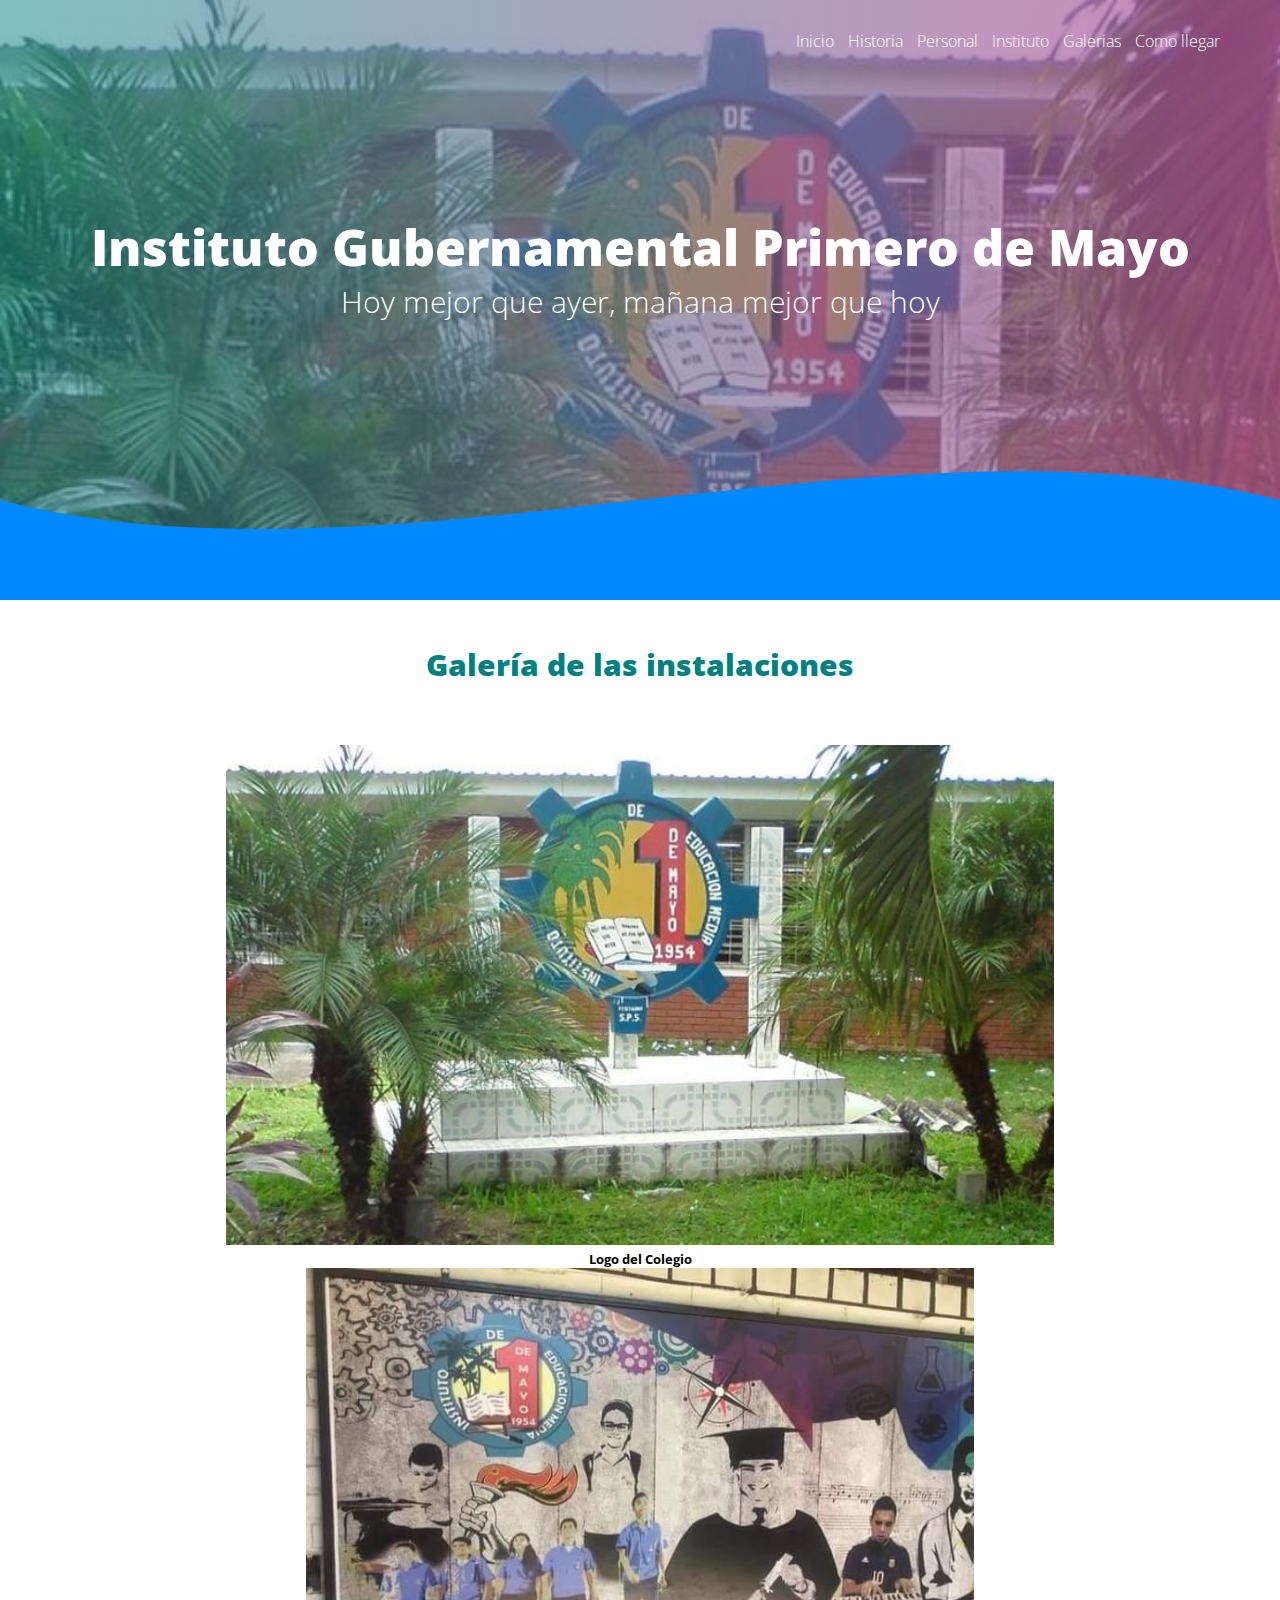
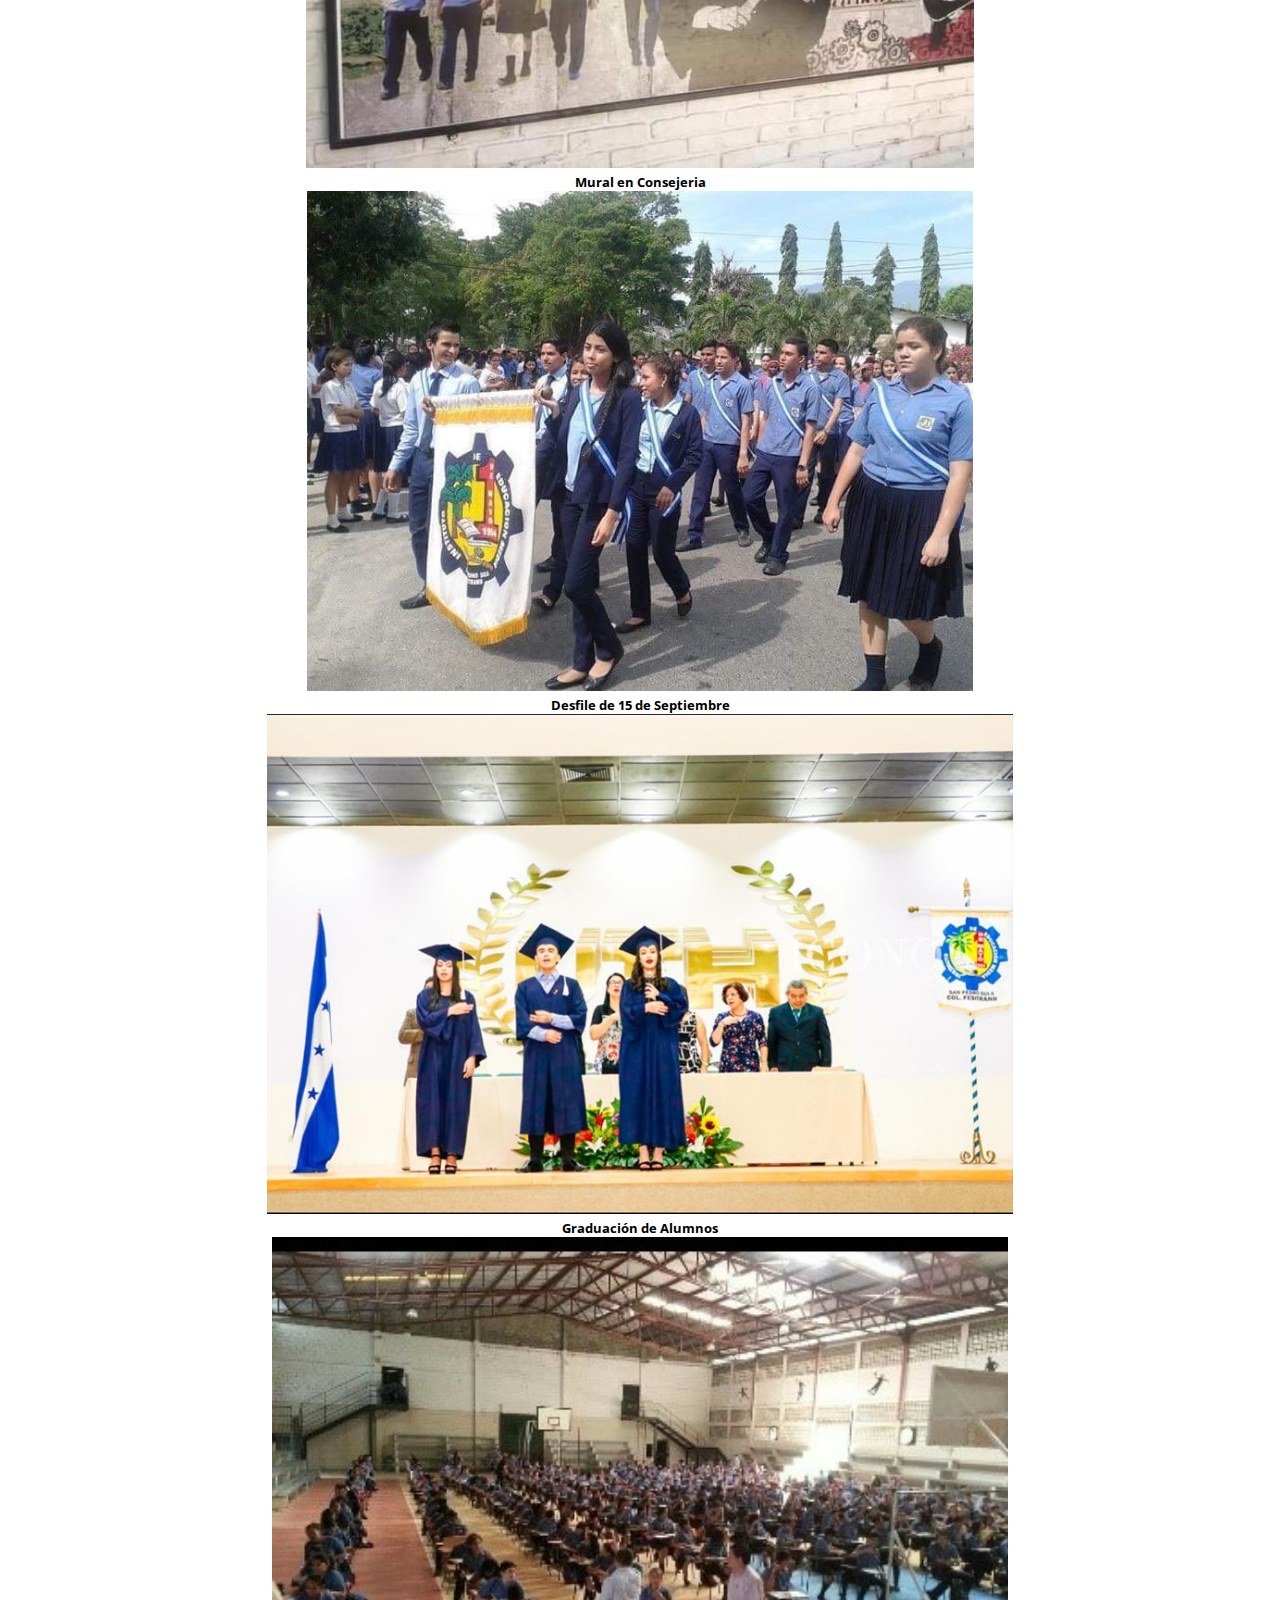
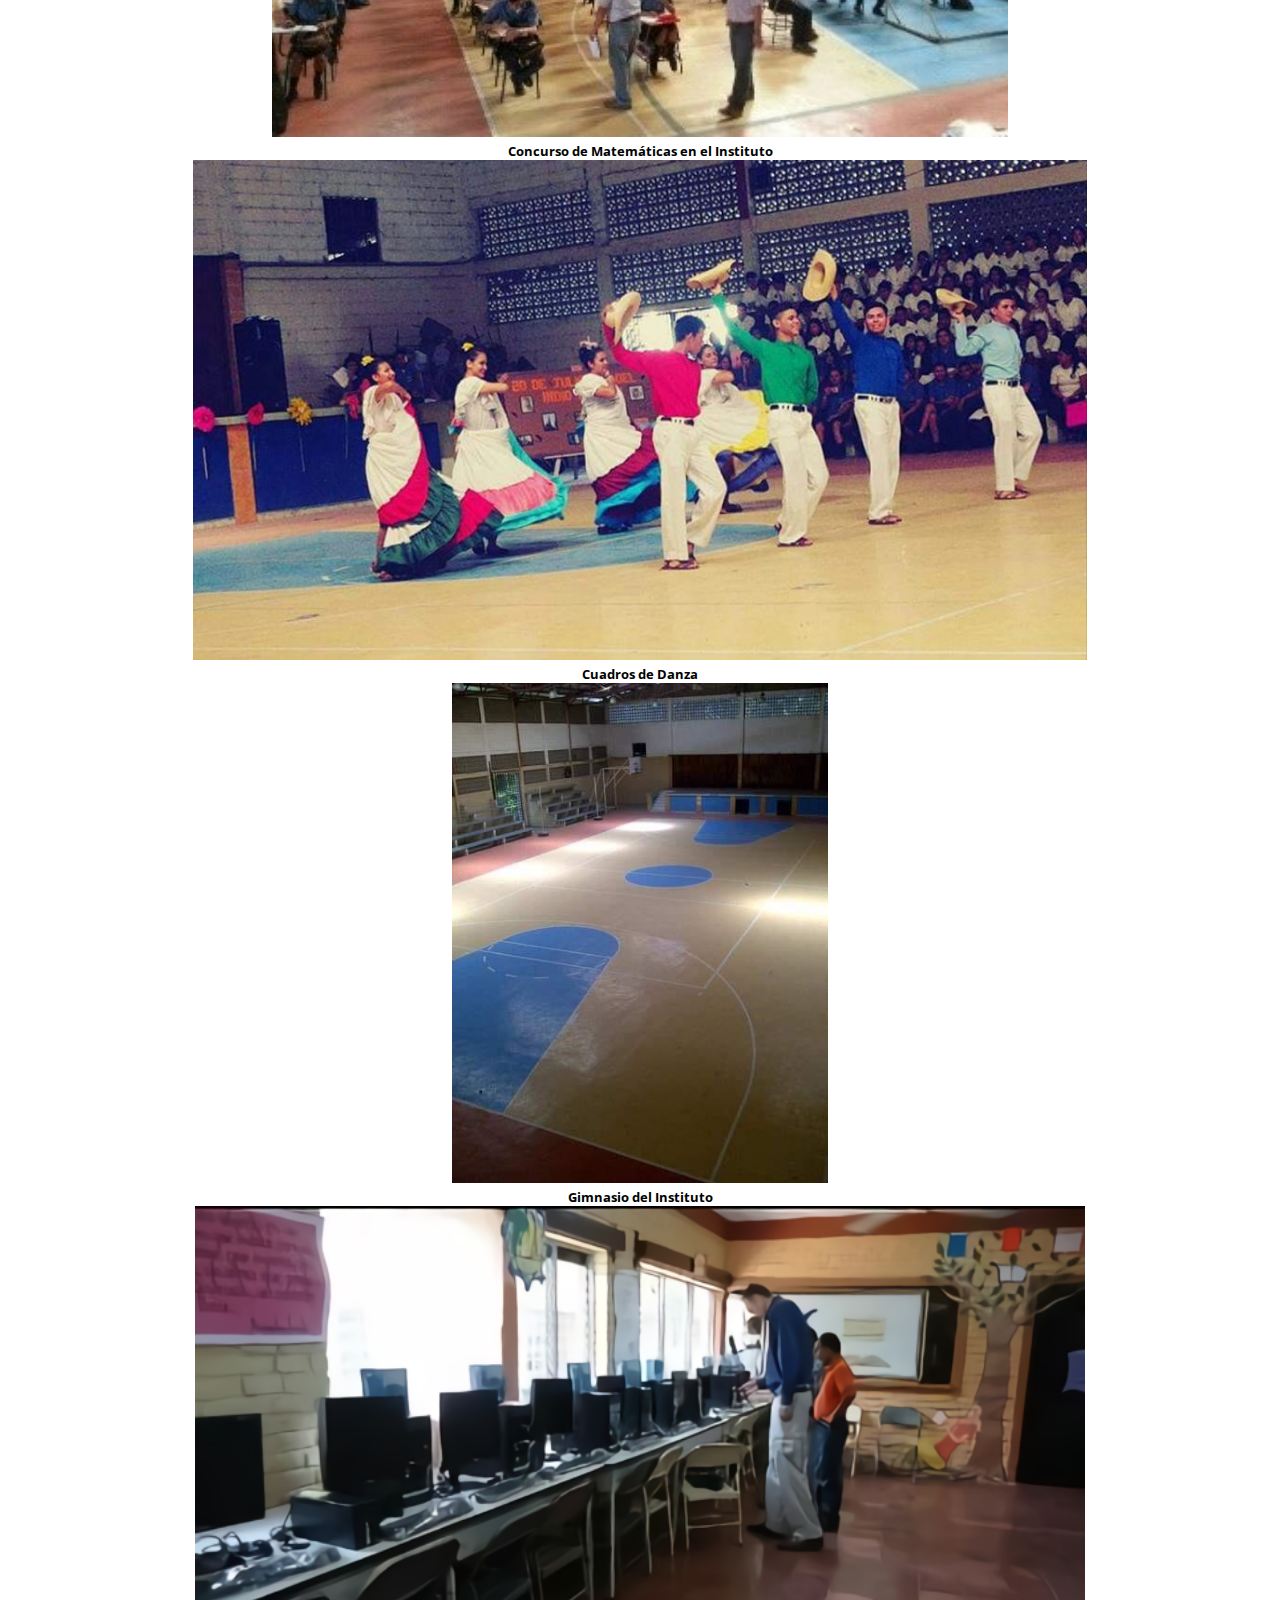
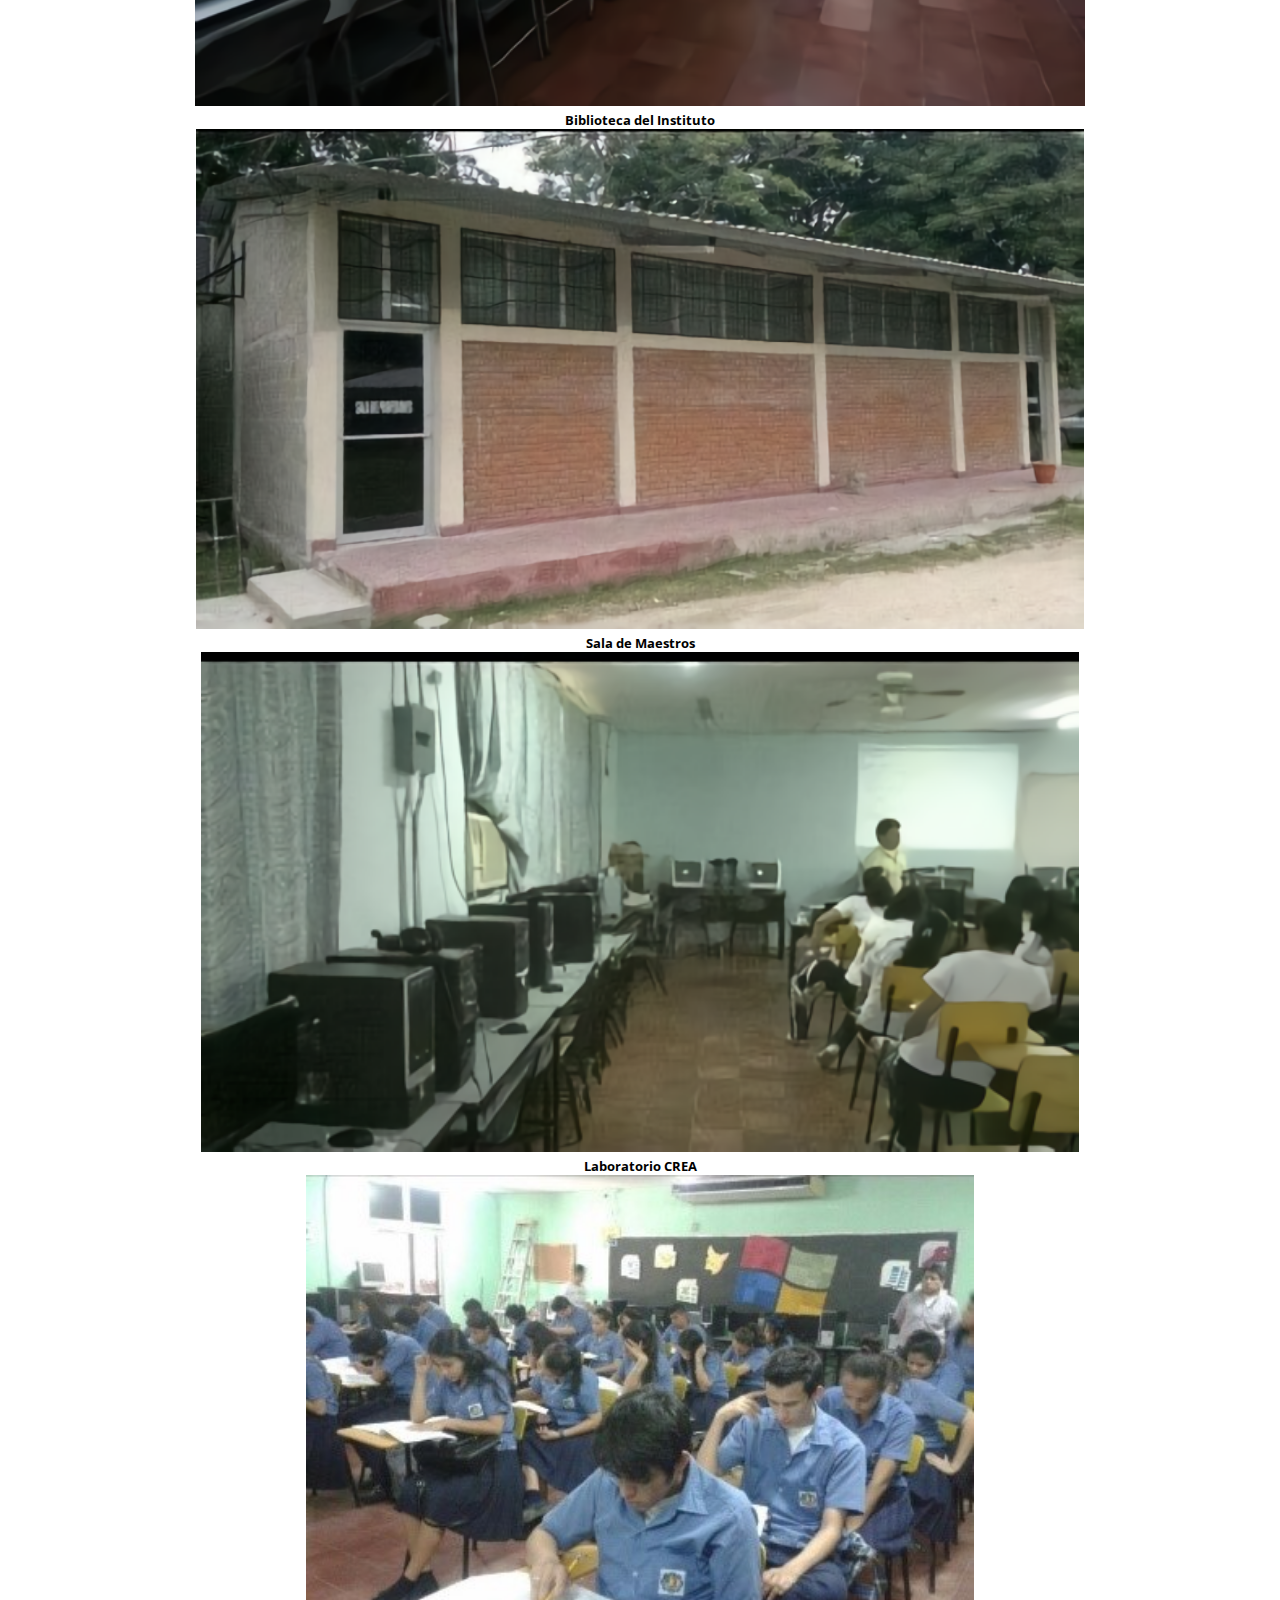
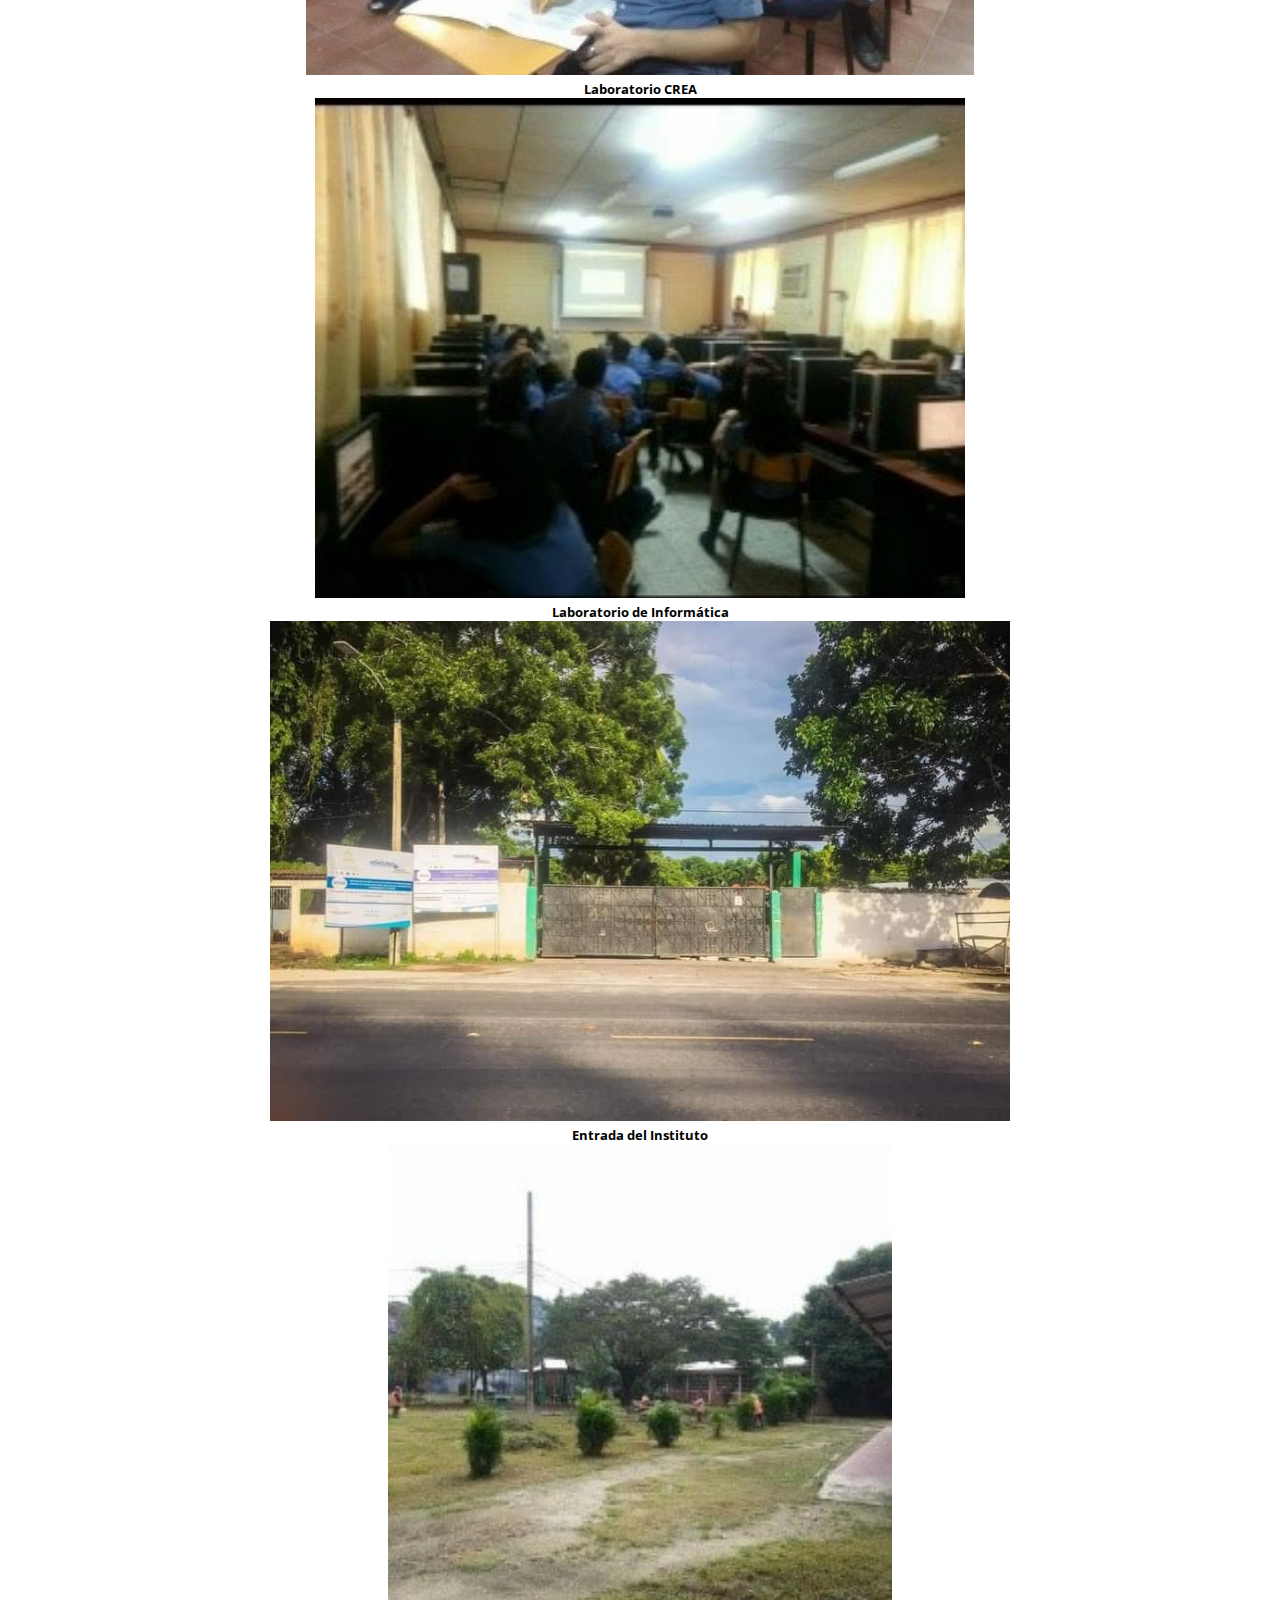
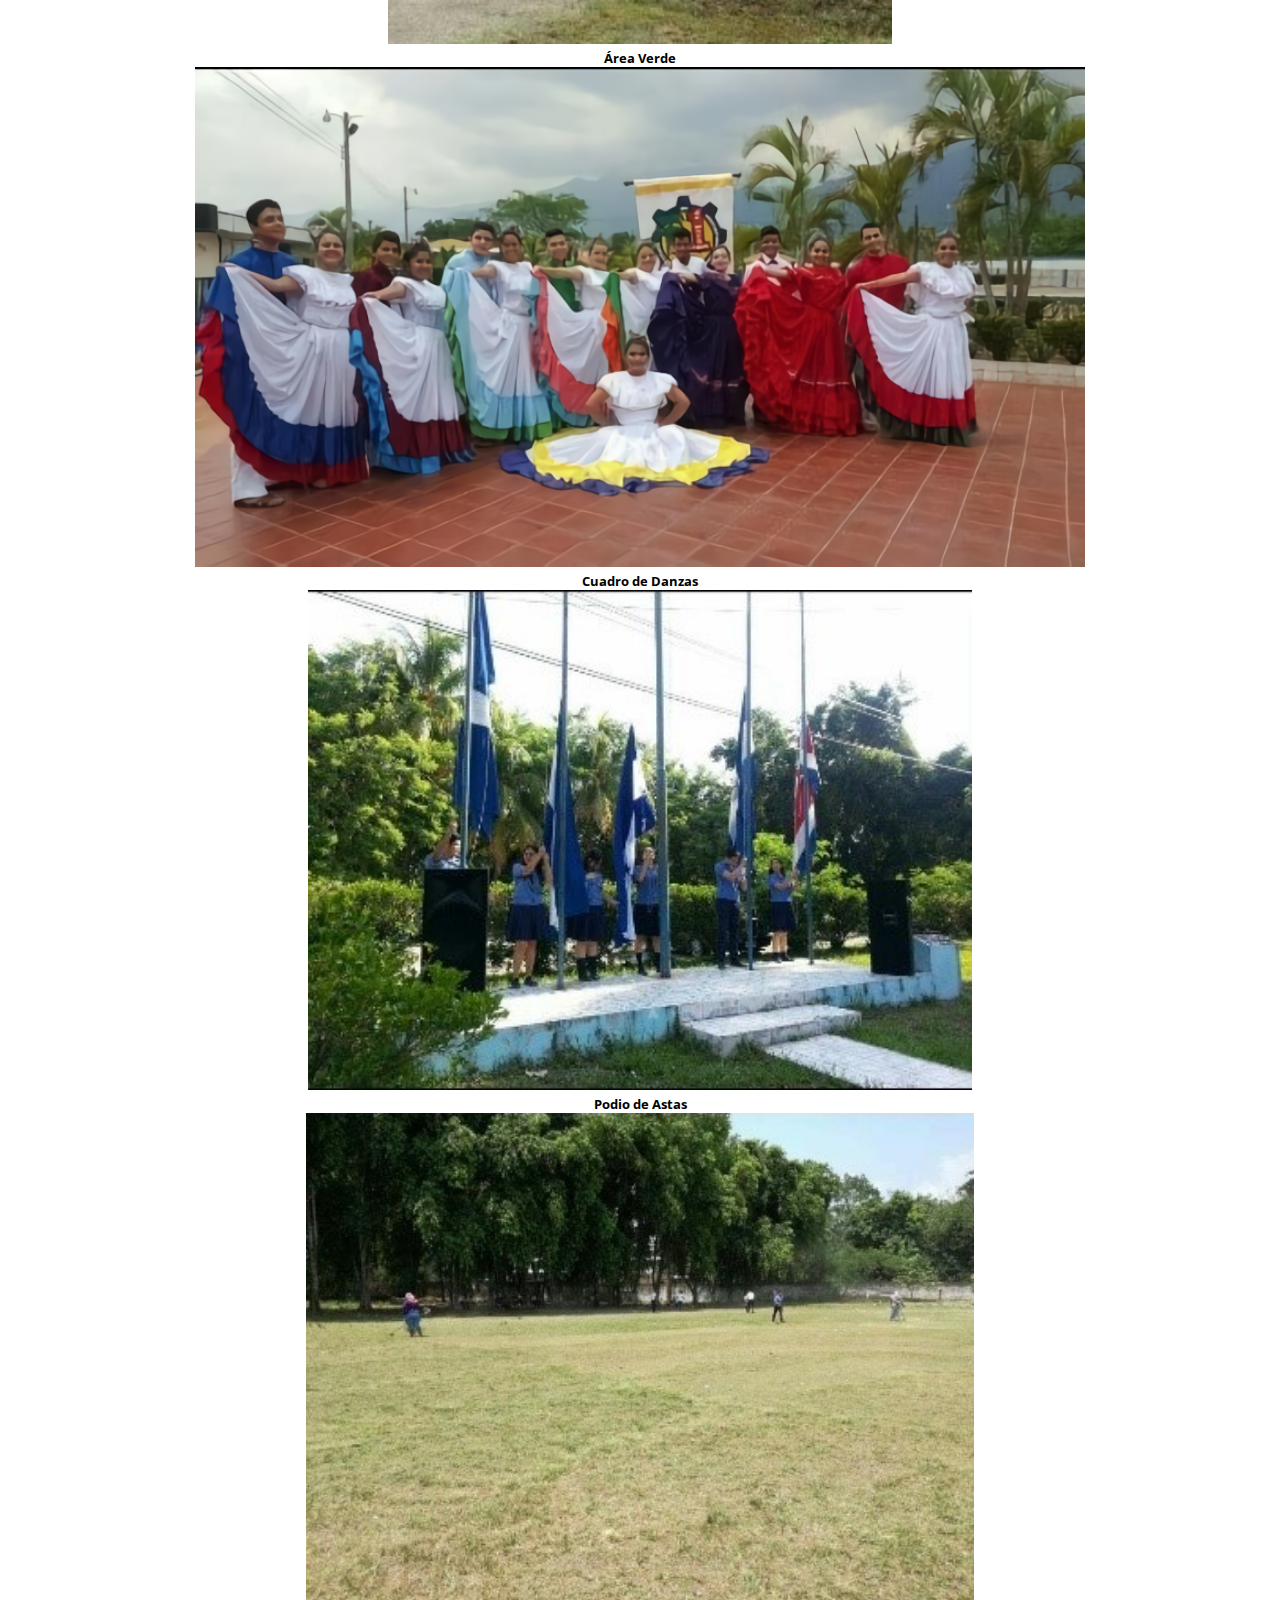
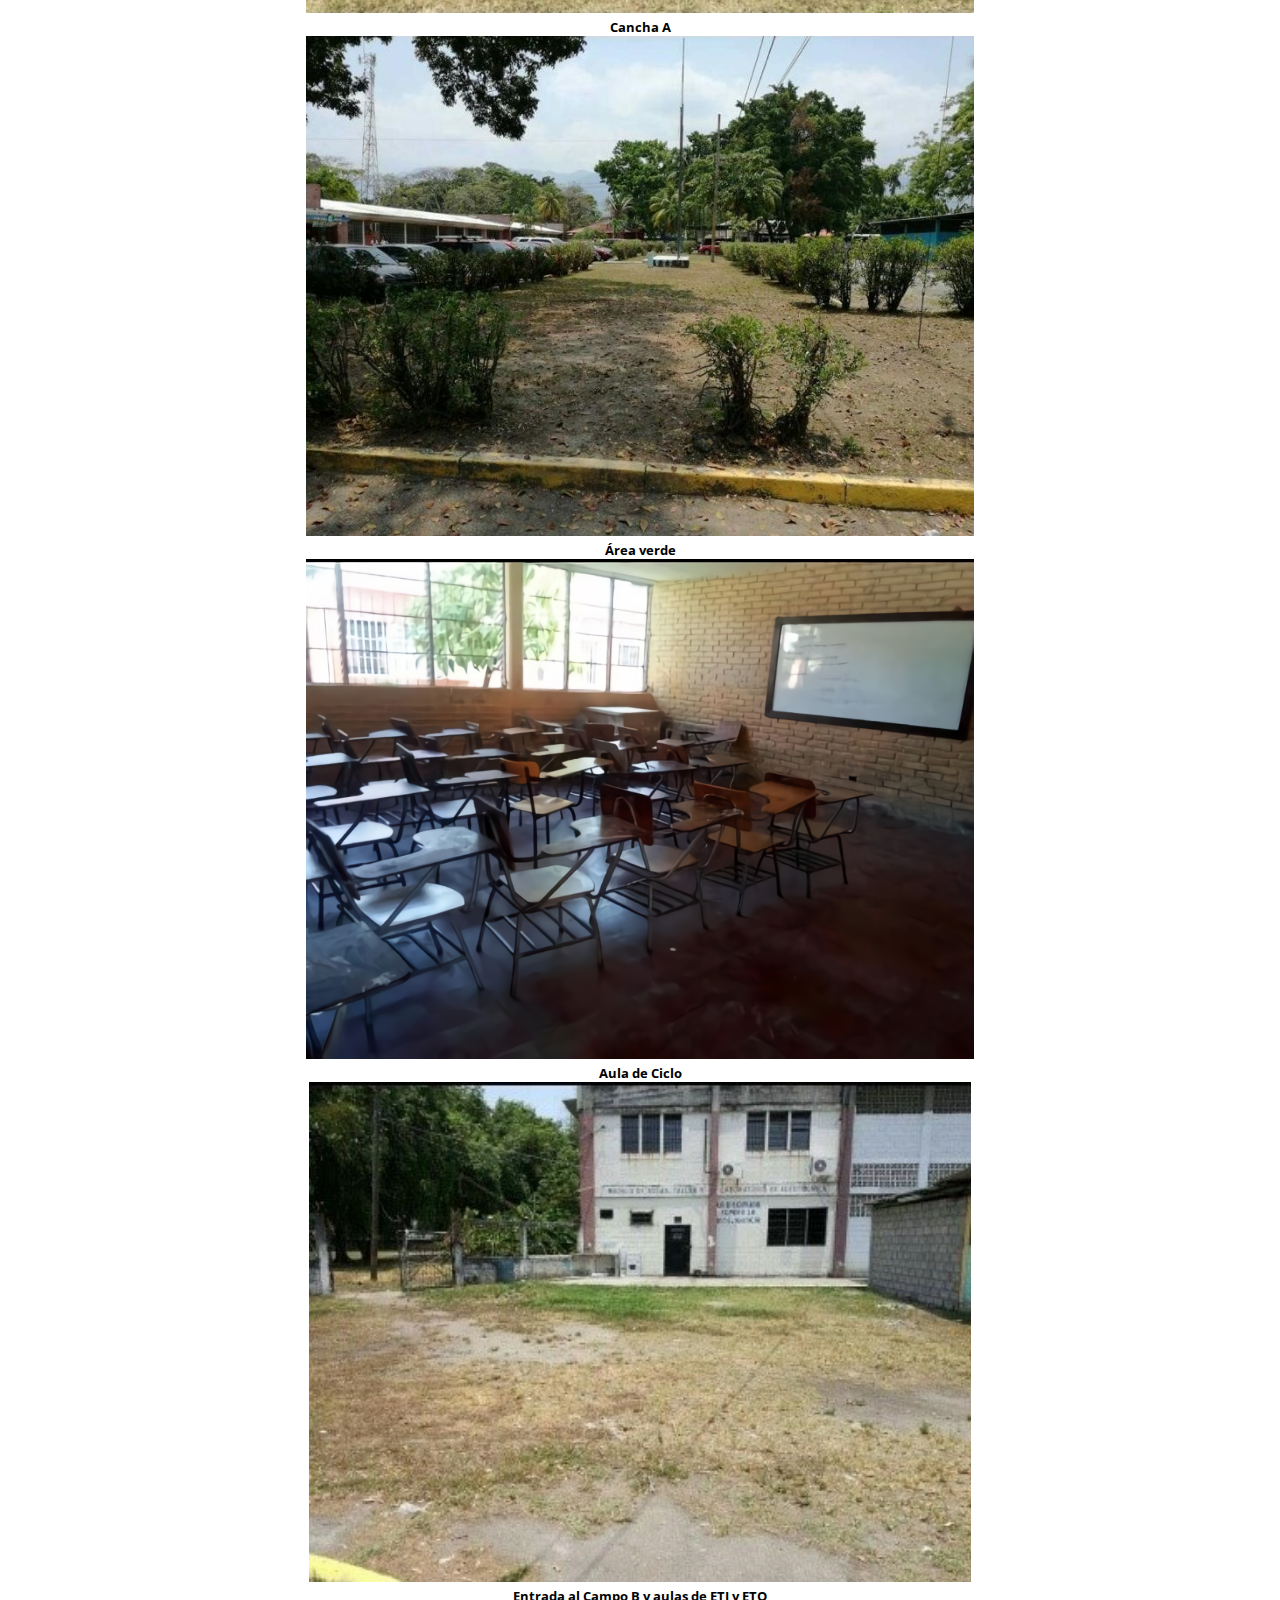
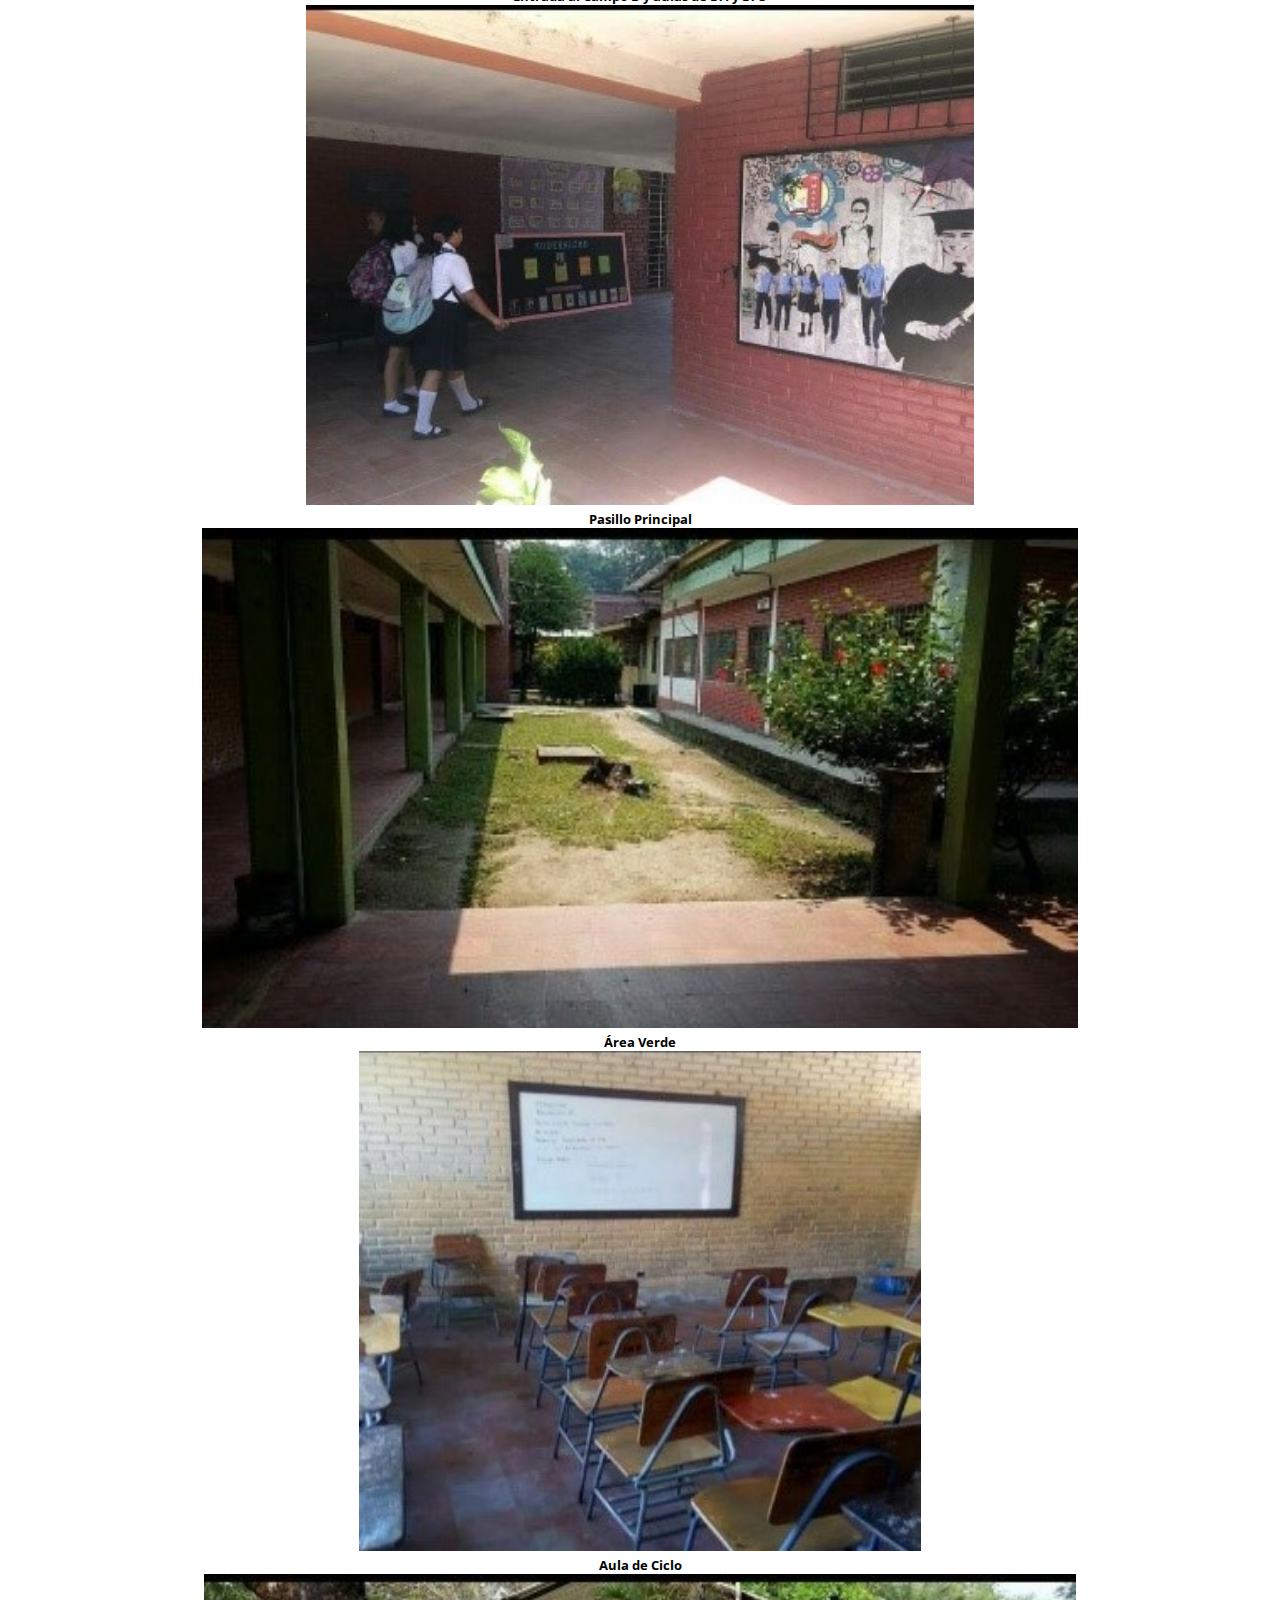
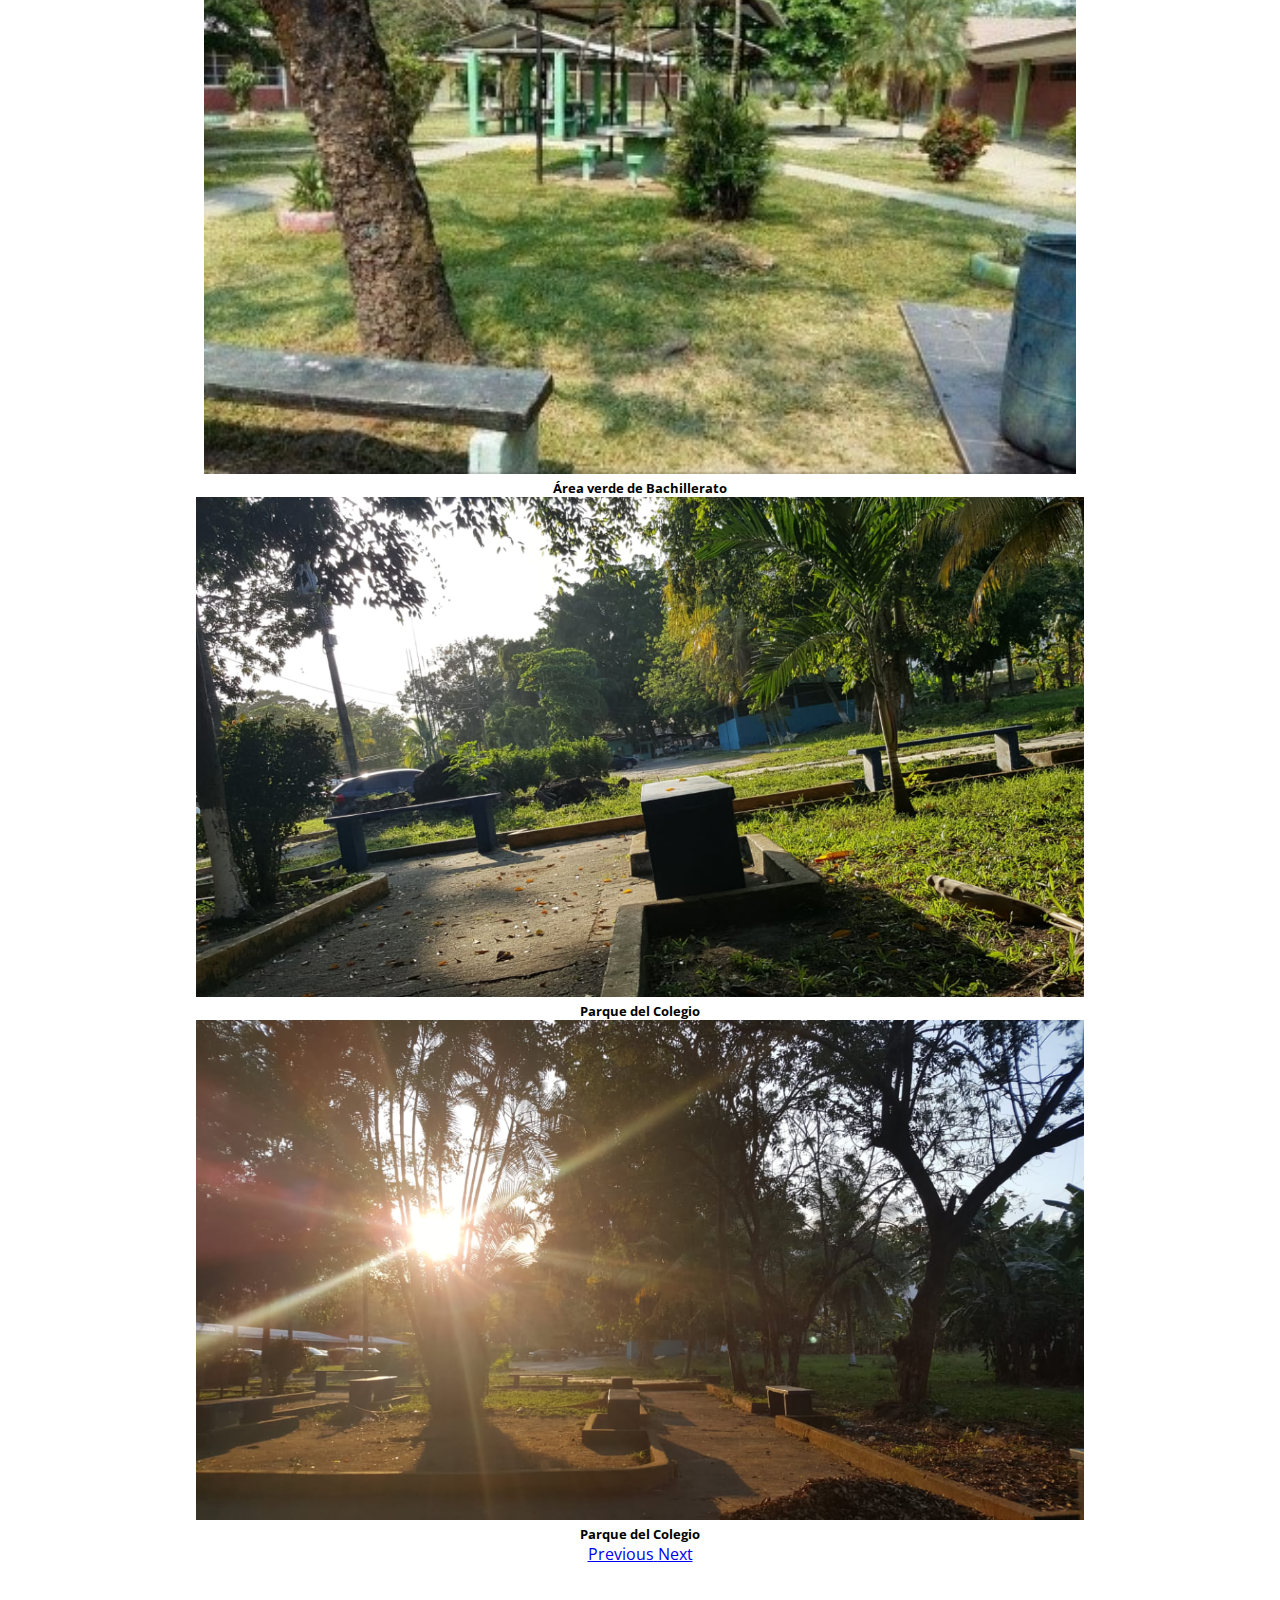
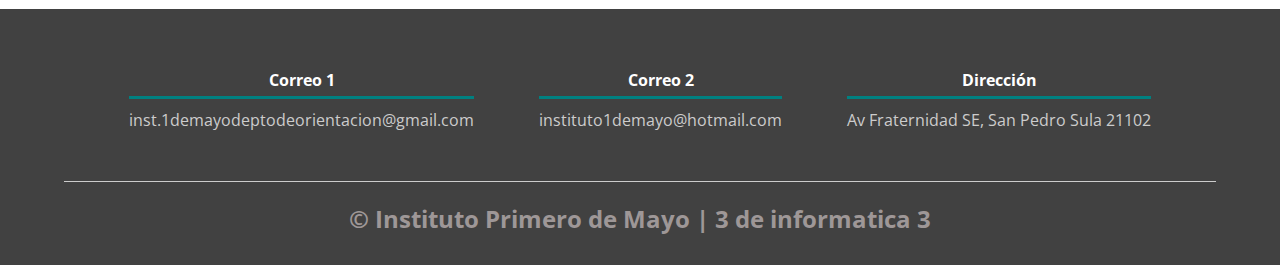
<file: carru.html>
<!DOCTYPE html>
<html>
<head>
	 <title>Instituto Primero de Mayo</title>
    <link rel="shortcut icon" href="LOGO.png" type="image/x-icon">
	   <link rel="stylesheet" href="https://cdn.jsdelivr.net/npm/bootstrap@4.5.3/dist/css/bootstrap.min.css" integrity="sha384-TX8t27EcRE3e/ihU7zmQxVncDAy5uIKz4rEkgIXeMed4M0jlfIDPvg6uqKI2xXr2" crossorigin="anonymous">
      <link rel="stylesheet" type="text/css" href="style.css">
      <link href="https://fonts.googleapis.com/css?family=Open+Sans:300,400,700,800&display=swap" rel="stylesheet">
</head>
<body>
<header>
  <nav>
    <a href="index.html">Inicio</a>
    <a href="Historia.html">Historia</a>
    <a href="Personal.html">Personal</a>
    <a href="Instituto.html">Instituto</a>
    <a href="carru.html">Galerias</a>
    <a href="Mapa.html">Como llegar</a>
  </nav>
  <section class="textos-header">
    <h1><b>Instituto Gubernamental Primero de Mayo</b></h1>
    <h2>Hoy mejor que ayer, mañana mejor que hoy</h2>
  </section>
  <div class="wave" style="height: 150px; overflow: hidden;" ><svg viewBox="0 0 500 150" preserveAspectRatio="none" style="height: 100%; width: 100%;"><path d="M0.00,49.99 C150.00,150.00 349.20,-49.99 500.00,49.99 L500.00,150.00 L0.00,150.00 Z" style="stroke: none; fill: #08f;"></path></svg></div>
  </header>
  <style>
    img{
      height: 500px;
    }
  </style>
  <br><br>
  <h2 class="titulo"><b>Galería de las instalaciones</b></h2>
<div id="carouselExampleCaptions" class="carousel slide carousel-fade" data-ride="carousel" align="center">
  <div class="carousel-inner">
    <div class="carousel-item active">
      <img src="imagen1.jpg" class="d-blockw-100" alt="Logo del Colegio">
      <div class="carousel-caption d-none d-md-block">
      	<h5>Logo del Colegio</h5>
      </div>
    </div>
    <div class="carousel-item">
      <img src="imagen2.jpg" class="d-blockw-100" alt="...">
      <div class="carousel-caption d-none d-md-block">
        <h5>Mural en Consejeria</h5>
      </div>
    </div>
    <div class="carousel-item">
      <img src="imagen3.jpg" class="d-blockw-100" alt="...">
      <div class="carousel-caption d-none d-md-block">
        <h5>Desfile de 15 de Septiembre</h5>      
      </div>
    </div>
    <div class="carousel-item">
      <img src="imagen4.jpg" class="d-blockw-100" alt="...">
      <div class="carousel-caption d-none d-md-block">
        <h5>Graduación de Alumnos</h5>
      </div>
    </div>
    <div class="carousel-item">
      <img src="imagen8.jpg" class="d-blockw-100" alt="...">
      <div class="carousel-caption d-none d-md-block">
        <h5>Concurso de Matemáticas en el Instituto</h5>
      </div>
    </div>
    <div class="carousel-item">
      <img src="imagen9.jpg" class="d-blockw-100" alt="...">
      <div class="carousel-caption d-none d-md-block">
        <h5>Cuadros de Danza</h5>
      </div>
    </div>
    <div class="carousel-item">
      <img src="imagen10.jpg" class="d-blockw-100" alt="...">
      <div class="carousel-caption d-none d-md-block">
        <h5>Gimnasio del Instituto</h5>
      </div>
    </div>
    <div class="carousel-item">
      <img src="Imagen13.png" class="d-blockw-100" alt="...">
      <div class="carousel-caption d-none d-md-block">
        <h5>Biblioteca del Instituto</h5>
      </div>
    </div>
    <div class="carousel-item">
      <img src="Imagen17.png" class="d-blockw-100" alt="...">
      <div class="carousel-caption d-none d-md-block">
        <h5>Sala de Maestros</h5>
      </div>
    </div>
    <div class="carousel-item">
      <img src="Imagen18.png" class="d-blockw-100" alt="...">
      <div class="carousel-caption d-none d-md-block">
        <h5>Laboratorio CREA</h5>
      </div>
    </div>
    <div class="carousel-item">
      <img src="imagen21.jpg" class="d-blockw-100" alt="...">
      <div class="carousel-caption d-none d-md-block">
        <h5>Laboratorio CREA</h5>
      </div>
    </div>
    <div class="carousel-item">
      <img src="imagen19.jpg" class="d-blockw-100" alt="...">
      <div class="carousel-caption d-none d-md-block">
        <h5>Laboratorio de Informática</h5>
      </div>
    </div>
    <div class="carousel-item">
      <img src="imagen25.jpg" class="d-blockw-100" alt="...">
      <div class="carousel-caption d-none d-md-block">
        <h5>Entrada del Instituto</h5>
      </div>
    </div>
    <div class="carousel-item">
      <img src="imagen27.jpg" class="d-blockw-100" alt="...">
      <div class="carousel-caption d-none d-md-block">
        <h5>Área Verde</h5>
      </div>
    </div>
    <div class="carousel-item">
      <img src="Imagen29.png" class="d-blockw-100" alt="...">
      <div class="carousel-caption d-none d-md-block">
        <h5>Cuadro de Danzas</h5>
      </div>
    </div>
    <div class="carousel-item">
      <img src="imagen30.jpg" class="d-blockw-100" alt="...">
      <div class="carousel-caption d-none d-md-block">
        <h5>Podio de Astas</h5>
      </div>
    </div>
    <div class="carousel-item">
      <img src="imagen34.jpg" class="d-blockw-100" alt="...">
      <div class="carousel-caption d-none d-md-block">
        <h5>Cancha A</h5>
      </div>
    </div>
    <div class="carousel-item">
      <img src="imagen37.jpg" class="d-blockw-100" alt="...">
      <div class="carousel-caption d-none d-md-block">
        <h5>Área verde</h5>
      </div>
    </div>
    <div class="carousel-item">
      <img src="Imagen38.png" class="d-blockw-100" alt="...">
      <div class="carousel-caption d-none d-md-block">
        <h5>Aula de Ciclo</h5>
      </div>
    </div>
    <div class="carousel-item">
      <img src="imagen39.jpg" class="d-blockw-100" alt="...">
      <div class="carousel-caption d-none d-md-block">
        <h5>Entrada al Campo B y aulas de ETI y ETO</h5>
      </div>
    </div>
    <div class="carousel-item">
      <img src="imagen40.jpg" class="d-blockw-100" alt="...">
      <div class="carousel-caption d-none d-md-block">
        <h5>Pasillo Principal</h5>
      </div>
    </div>
    <div class="carousel-item">
      <img src="imagen41.jpg" class="d-blockw-100" alt="...">
      <div class="carousel-caption d-none d-md-block">
        <h5>Área Verde</h5>
      </div>
    </div>
    <div class="carousel-item">
      <img src="imagen42.jpg" class="d-blockw-100" alt="...">
      <div class="carousel-caption d-none d-md-block">
        <h5>Aula de Ciclo</h5>
      </div>
    </div>
    <div class="carousel-item">
      <img src="imagen43.jpg" class="d-blockw-100" alt="...">
      <div class="carousel-caption d-none d-md-block">
        <h5>Área verde de Bachillerato</h5>
      </div>
    </div>
    <div class="carousel-item">
      <img src="imagen45.png" class="d-blockw-100" alt="...">
      <div class="carousel-caption d-none d-md-block">
        <h5>Parque del Colegio</h5>
      </div>
    </div>
    <div class="carousel-item">
      <img src="imagen46.png" class="d-blockw-100" alt="...">
      <div class="carousel-caption d-none d-md-block">
        <h5>Parque del Colegio</h5>
      </div>
    </div>
  </div>
  <a class="carousel-control-prev" href="#carouselExampleCaptions" role="button" data-slide="prev">
    <span class="carousel-control-prev-icon" aria-hidden="true" style="background-color: #A243AB; width: 60px; height: 60px"></span>
    <span class="sr-only">Previous</span>
  </a>
  <a class="carousel-control-next" href="#carouselExampleCaptions" role="button" data-slide="next">
    <span class="carousel-control-next-icon" aria-hidden="true" style="background-color: #A243AB; width: 60px; height: 60px"></span>
    <span class="sr-only">Next</span>
  </a>
</div>
</header>

<script src="https://code.jquery.com/jquery-3.5.1.slim.min.js" integrity="sha384-DfXdz2htPH0lsSSs5nCTpuj/zy4C+OGpamoFVy38MVBnE+IbbVYUew+OrCXaRkfj" crossorigin="anonymous"></script>
<script src="https://cdn.jsdelivr.net/npm/bootstrap@4.5.3/dist/js/bootstrap.bundle.min.js" integrity="sha384-ho+j7jyWK8fNQe+A12Hb8AhRq26LrZ/JpcUGGOn+Y7RsweNrtN/tE3MoK7ZeZDyx" crossorigin="anonymous"></script>
<br>
<br>
<footer>
        <div class="contenedor-footer">
            <div class="content-foo">
                <h4>Correo 1</h4>
                <p>inst.1demayodeptodeorientacion@gmail.com</p>
            </div>
            <div class="content-foo">
                <h4>Correo 2</h4>
                <p>instituto1demayo@hotmail.com</p>
            </div>
            <div class="content-foo">
                <h4>Dirección</h4>
                <p>Av Fraternidad SE, San Pedro Sula 21102</p>
            </div>
        </div>
        <h2 class="titulo-final">&copy; Instituto Primero de Mayo | 3 de informatica 3</h2>
    </footer>
</body>
</html>
</file>
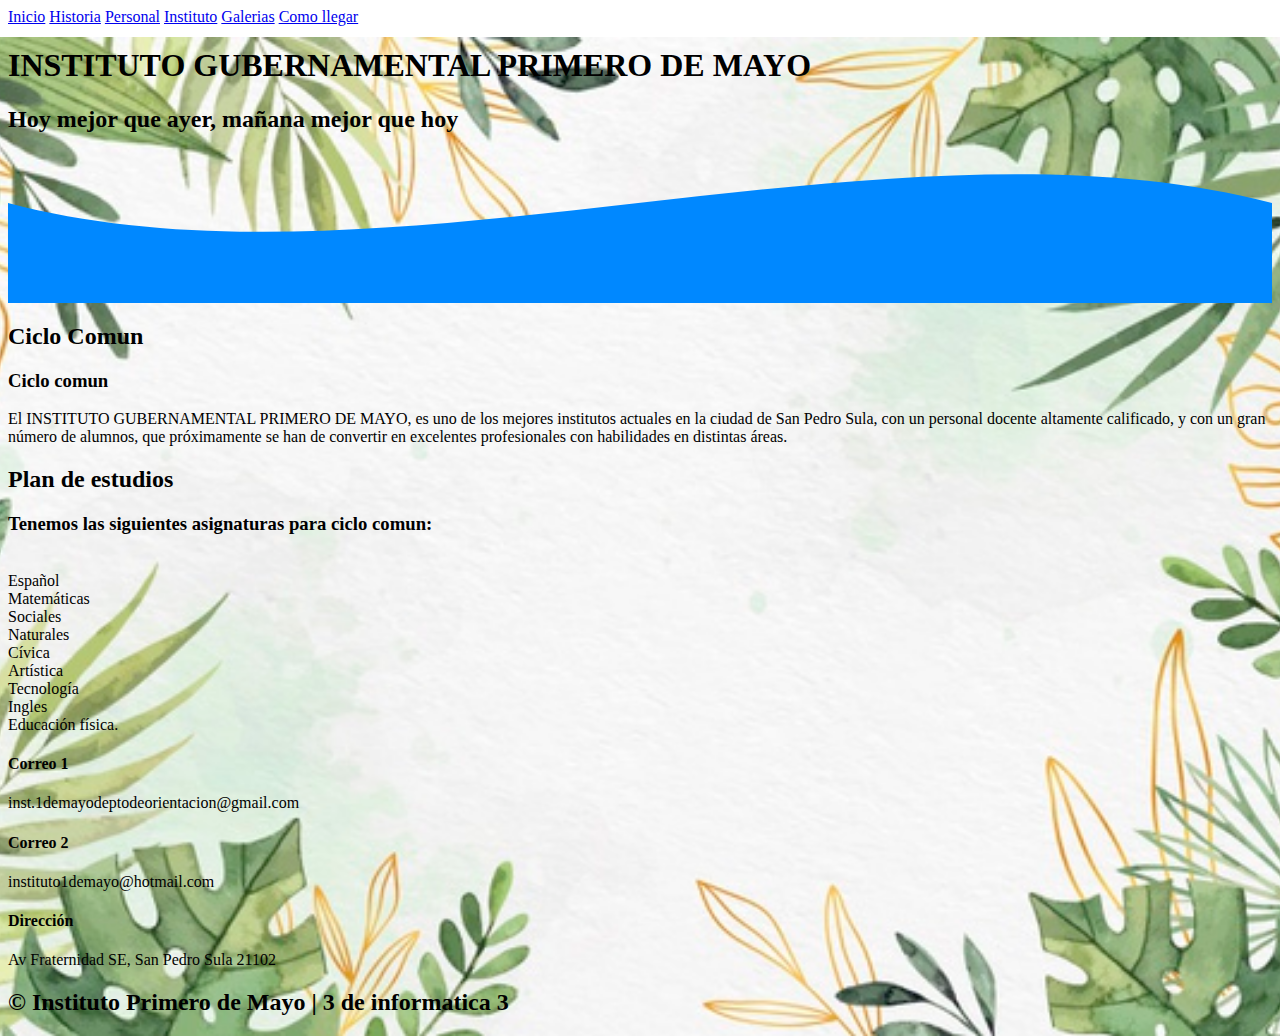
<file: ciclo (1).html>
<!DOCTYPE html>
<html>
<meta charset="utf-8">
<head>
	<title>Ciclo Comun</title>
	   <meta name="viewport" content="width=device-width, initial-scale=1.0">
    <meta http-equiv="X-UA-Compatible" content="ie=edge">
	<link rel="shortcut icon" href="C:\Users\Elsi Amaya\Desktop\Tareas De Irene\pagina web\img\imagenes\LOGO.png" type="image/x-icon">
	<link rel="stylesheet" href="C:\Users\wwwje\Documents\pagina web\css\ciclo.css">
	<link href="https://fonts.googleapis.com/css?family=Open+Sans:300,400,700,800&display=swap" rel="stylesheet"> 
</head>
	<header>
	<nav>
		<a href="index.html">Inicio</a>
		<a href="Historia.html">Historia</a>
		<a href="Personal.html">Personal</a>
		<a href="Instituto.html">Instituto</a>
		<a href="carru.html">Galerias</a>
		<a href="Mapa.html">Como llegar</a>
	</nav>
	<section class="textos-header">
		<h1>INSTITUTO GUBERNAMENTAL PRIMERO DE MAYO</h1>
		<h2>Hoy mejor que ayer, mañana mejor que hoy</h2>
	</section>
	<div class="wave" style="height: 150px; overflow: hidden;" ><svg viewBox="0 0 500 150" preserveAspectRatio="none" style="height: 100%; width: 100%;"><path d="M0.00,49.99 C150.00,150.00 349.20,-49.99 500.00,49.99 L500.00,150.00 L0.00,150.00 Z" style="stroke: none; fill: #08f;"></path></svg></div>
	</header>
<body background="fondoweb2.jpg" style="background-size: 1500px; background-position: bottom; background-repeat: no-repeat;">
	<main>
		<section class="contenedor">
			<h2 class="titulo"> Ciclo Comun</h2>
			<div class="contenedor-ciclo"></div>
			<div class="contenido-textos">
				<h3>Ciclo comun</h3>
				<p>El INSTITUTO GUBERNAMENTAL PRIMERO DE MAYO, es uno de los mejores institutos actuales en la ciudad de San Pedro Sula, con un personal docente altamente calificado, y con un gran número de alumnos, que próximamente se han de convertir en excelentes profesionales con habilidades en distintas áreas.</p>

			</div>
		</section>
	</main>
		<main>
		<section class="contenedor">
			<h2 class="titulo"> Plan de estudios</h2>
			<div class="contenedor-ciclo"></div>
			<div class="contenido-textos">
				<h3>Tenemos las siguientes asignaturas para ciclo comun:</h3>
				<p>  <br>Español <br> Matemáticas <br> Sociales <br> Naturales <br> Cívica <br> Artística <br> Tecnología <br> Ingles <br> Educación física.</p>
				
			</div>
		</section>
	</main>

 <footer>
        <div class="contenedor-footer">
            <div class="content-foo">
                <h4>Correo 1</h4>
                <p>inst.1demayodeptodeorientacion@gmail.com</p>
            </div>
            <div class="content-foo">
                <h4>Correo 2</h4>
                <p>instituto1demayo@hotmail.com</p>
            </div>
            <div class="content-foo">
                <h4>Dirección</h4>
                <p>Av Fraternidad SE, San Pedro Sula 21102</p>
            </div>
        </div>
        <h2 class="titulo-final">&copy; Instituto Primero de Mayo | 3 de informatica 3</h2>
    </footer>
</body>
</body>
</html>
</body>
</html>
</file>
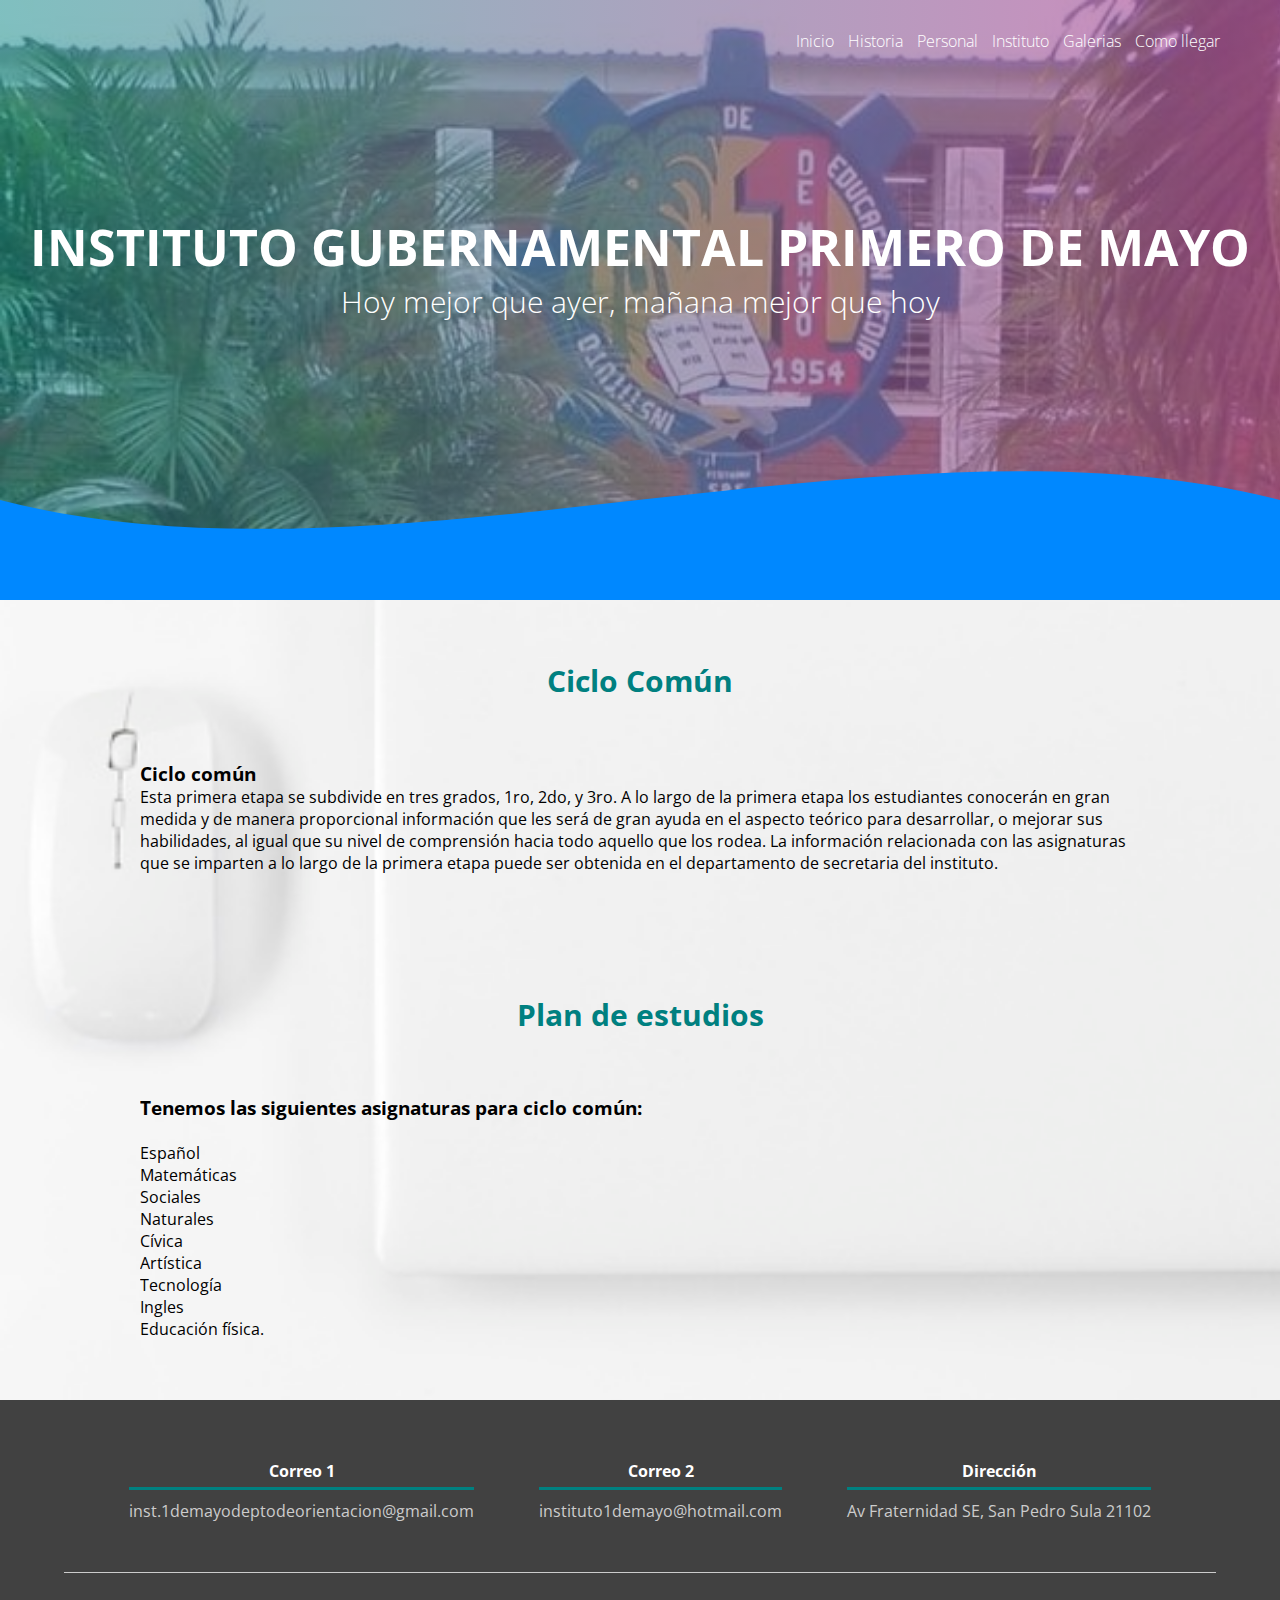
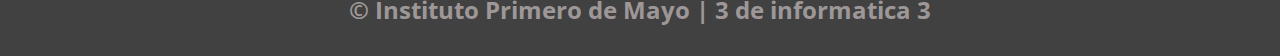
<file: ciclo.html>
<!DOCTYPE html>
<html>
<meta charset="utf-8">
<head>
	<title>Ciclo Común</title>
	   <meta name="viewport" content="width=device-width, initial-scale=1.0">
    <meta http-equiv="X-UA-Compatible" content="ie=edge">
	<link rel="shortcut icon" href="LOGO.png" type="image/x-icon">
	<link rel="stylesheet" href="ciclo.css">
	<link href="https://fonts.googleapis.com/css?family=Open+Sans:300,400,700,800&display=swap" rel="stylesheet"> 
</head>
<body background="fondoweb3.jpg" style="background-repeat: no-repeat; background-size: 1750px; background-position: left;">
	<header>
	<nav>
		<a href="index.html">Inicio</a>
		<a href="Historia.html">Historia</a>
		<a href="Personal.html">Personal</a>
		<a href="Instituto.html">Instituto</a>
		<a href="carru.html">Galerias</a>
		<a href="Mapas.html">Como llegar</a>
	</nav>
	<section class="textos-header">
		<h1>INSTITUTO GUBERNAMENTAL PRIMERO DE MAYO</h1>
		<h2>Hoy mejor que ayer, mañana mejor que hoy</h2>
	</section>
	<div class="wave" style="height: 150px; overflow: hidden;" ><svg viewBox="0 0 500 150" preserveAspectRatio="none" style="height: 100%; width: 100%;"><path d="M0.00,49.99 C150.00,150.00 349.20,-49.99 500.00,49.99 L500.00,150.00 L0.00,150.00 Z" style="stroke: none; fill: #08f;"></path></svg></div>
	</header>
	<main>
		<section class="contenedor">
			<h2 class="titulo"> Ciclo Común</h2>
			<div class="contenedor-ciclo"></div>
			<div class="contenido-textos">
				<h3>Ciclo común</h3>
				<p>Esta primera etapa se subdivide en tres grados, 1ro, 2do, y 3ro. A lo largo de la primera etapa los estudiantes conocerán en gran medida y de manera proporcional información que les será de gran ayuda en el aspecto teórico para desarrollar, o mejorar sus habilidades, al igual que su nivel de comprensión hacia todo aquello que los rodea. La información relacionada con las asignaturas que se imparten a lo largo de la primera etapa puede ser obtenida en el departamento de secretaria del instituto.</p>

			</div>
		</section>
	</main>
		<main>
		<section class="contenedor">
			<h2 class="titulo"> Plan de estudios</h2>
			<div class="contenedor-ciclo"></div>
			<div class="contenido-textos">
				<h3>Tenemos las siguientes asignaturas para ciclo común:</h3>
				<p>  <br>Español <br> Matemáticas <br> Sociales <br> Naturales <br> Cívica <br> Artística <br> Tecnología <br> Ingles <br> Educación física.</p>
				
			</div>
		</section>
	</main>

 <footer>
        <div class="contenedor-footer">
            <div class="content-foo">
                <h4>Correo 1</h4>
                <p>inst.1demayodeptodeorientacion@gmail.com</p>
            </div>
            <div class="content-foo">
                <h4>Correo 2</h4>
                <p>instituto1demayo@hotmail.com</p>
            </div>
            <div class="content-foo">
                <h4>Dirección</h4>
                <p>Av Fraternidad SE, San Pedro Sula 21102</p>
            </div>
        </div>
        <h2 class="titulo-final">&copy; Instituto Primero de Mayo | 3 de informatica 3</h2>
    </footer>
</body>
</html>
</file>
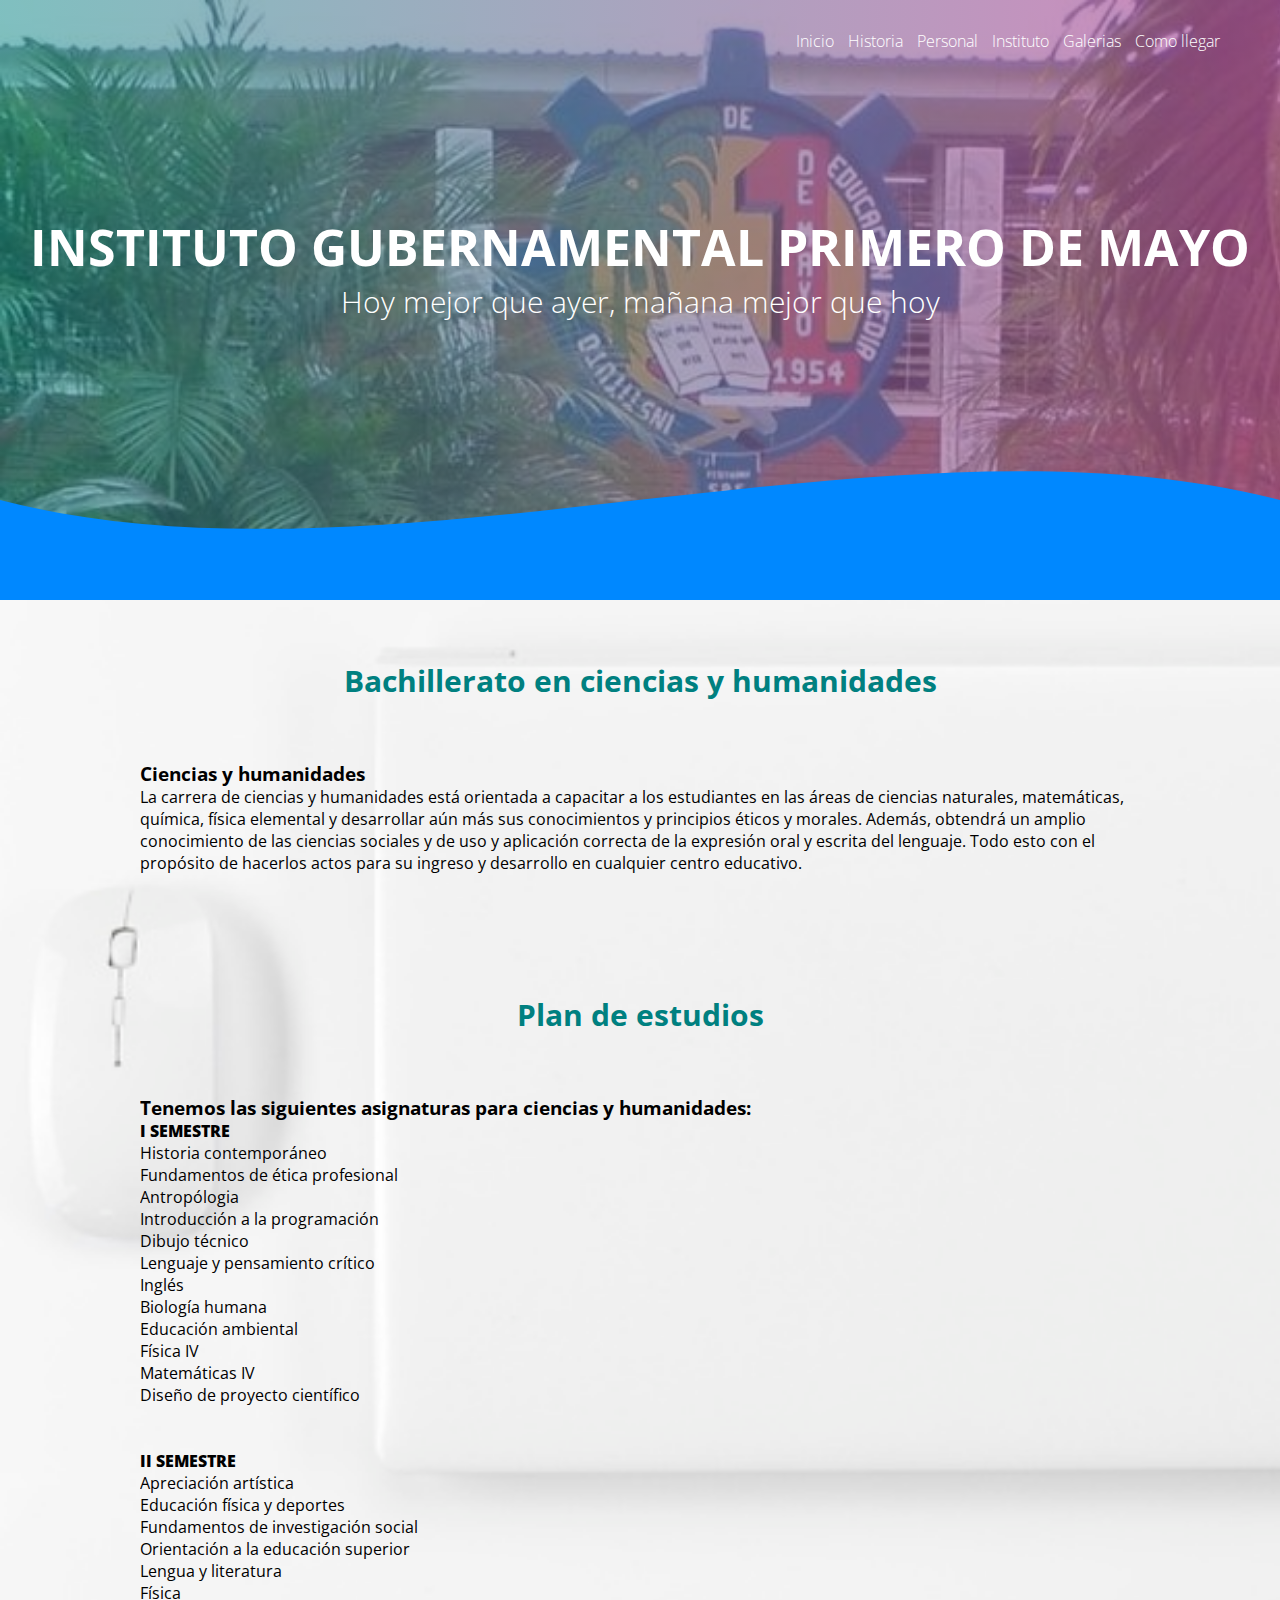
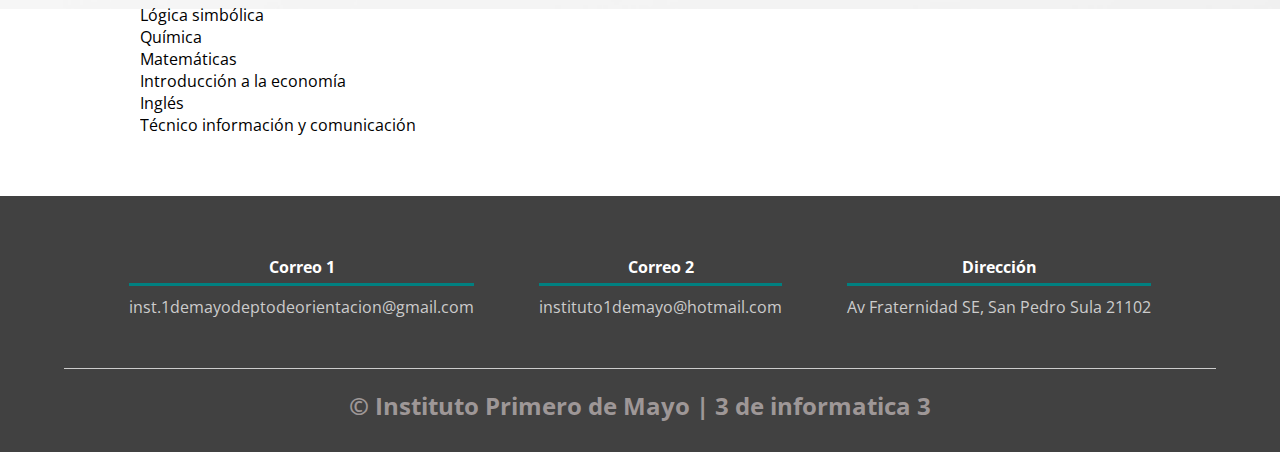
<file: ciencias.html>
<!DOCTYPE html>
<html>
<meta charset="utf-8">
<head>
	<title>Bachiller en Ciencias y Humanidades</title>
	   <meta name="viewport" content="width=device-width, initial-scale=1.0">
    <meta http-equiv="X-UA-Compatible" content="ie=edge">
	<link rel="shortcut icon" href="LOGO.png" type="image/x-icon">
	<link rel="stylesheet" href="ciclo.css">
	<link href="https://fonts.googleapis.com/css?family=Open+Sans:300,400,700,800&display=swap" rel="stylesheet"> 
</head>
<body background="fondoweb3.jpg" style="background-repeat: no-repeat; background-size: 1750px; background-position: left;">
	<header>
	<nav>
		<a href="index.html">Inicio</a>
		<a href="Historia.html">Historia</a>
		<a href="Personal.html">Personal</a>
		<a href="#Instituto.html">Instituto</a>
		<a href="carru.html">Galerias</a>
		<a href="Mapa.html">Como llegar</a>
	</nav>
	<section class="textos-header">
		<h1>INSTITUTO GUBERNAMENTAL PRIMERO DE MAYO</h1>
		<h2>Hoy mejor que ayer, mañana mejor que hoy</h2>
	</section>
	<div class="wave" style="height: 150px; overflow: hidden;" ><svg viewBox="0 0 500 150" preserveAspectRatio="none" style="height: 100%; width: 100%;"><path d="M0.00,49.99 C150.00,150.00 349.20,-49.99 500.00,49.99 L500.00,150.00 L0.00,150.00 Z" style="stroke: none; fill: #08f;"></path></svg></div>
	</header>
<body background="">
	<main>
		<section class="contenedor">
			<h2 class="titulo"> Bachillerato en ciencias y humanidades</h2>
			<div class="contenedor-ciclo"></div>
			<div class="contenido-textos">
				<h3>Ciencias y humanidades</h3>
				<p>La carrera de ciencias y humanidades está orientada a capacitar a los estudiantes en las áreas de ciencias naturales, matemáticas, química, física elemental y desarrollar aún más sus conocimientos y principios éticos y morales. Además, obtendrá un amplio conocimiento de las ciencias sociales y de uso y aplicación correcta de la expresión oral y escrita del lenguaje. Todo esto con el propósito de hacerlos actos para su ingreso y desarrollo en cualquier centro educativo.</p>

			</div>
		</section>
	</main>
		<main>
		<section class="contenedor">
			<h2 class="titulo"> Plan de estudios</h2>
			<div class="contenedor-ciclo"></div>
			<div class="contenido-textos">
				<h3>Tenemos las siguientes asignaturas para ciencias y humanidades:</h3>
				<p>  </p>
				<h4><b> I SEMESTRE</b></h4>
				   <p> Historia contemporáneo</p> 
                   <p> Fundamentos de ética profesional </p>
                   <p>  Antropólogia </p>
                   <p>  Introducción a la programación </p>
                   <P>  Dibujo técnico </P>
                   <P> Lenguaje y pensamiento crítico </P>
                   <p> Inglés</p> 
                   <p> Biología humana </p>
                  <P> Educación ambiental </P>
                   <p >Física IV</p>
                  <p > Matemáticas IV </p>
                   <p> Diseño de proyecto científico</p>
				<br></br>
				<h4><b> II SEMESTRE</b></h4>
		            <p> Apreciación artística </p>
                    <p> Educación física y deportes</p>
                    <p> Fundamentos de investigación social</p>
                   <p>  Orientación a la educación superior </p>
                    <p> Lengua y literatura </p>
                    <p> Física </p>
                     <p>Lógica simbólica </p>
                    <p> Química </p>
                   <p>   Matemáticas</>
                    <p> Introducción a la economía</p>
                    <p>  Inglés </p>
                    <p> Técnico información y comunicación</p>
				
			</div>
		</section>
	</main>

 <footer>
        <div class="contenedor-footer">
            <div class="content-foo">
                <h4>Correo 1</h4>
                <p>inst.1demayodeptodeorientacion@gmail.com</p>
            </div>
            <div class="content-foo">
                <h4>Correo 2</h4>
                <p>instituto1demayo@hotmail.com</p>
            </div>
            <div class="content-foo">
                <h4>Dirección</h4>
                <p>Av Fraternidad SE, San Pedro Sula 21102</p>
            </div>
        </div>
        <h2 class="titulo-final">&copy; Instituto Primero de Mayo | 3 de informatica 3</h2>
    </footer>
</body>
</html>
</file>
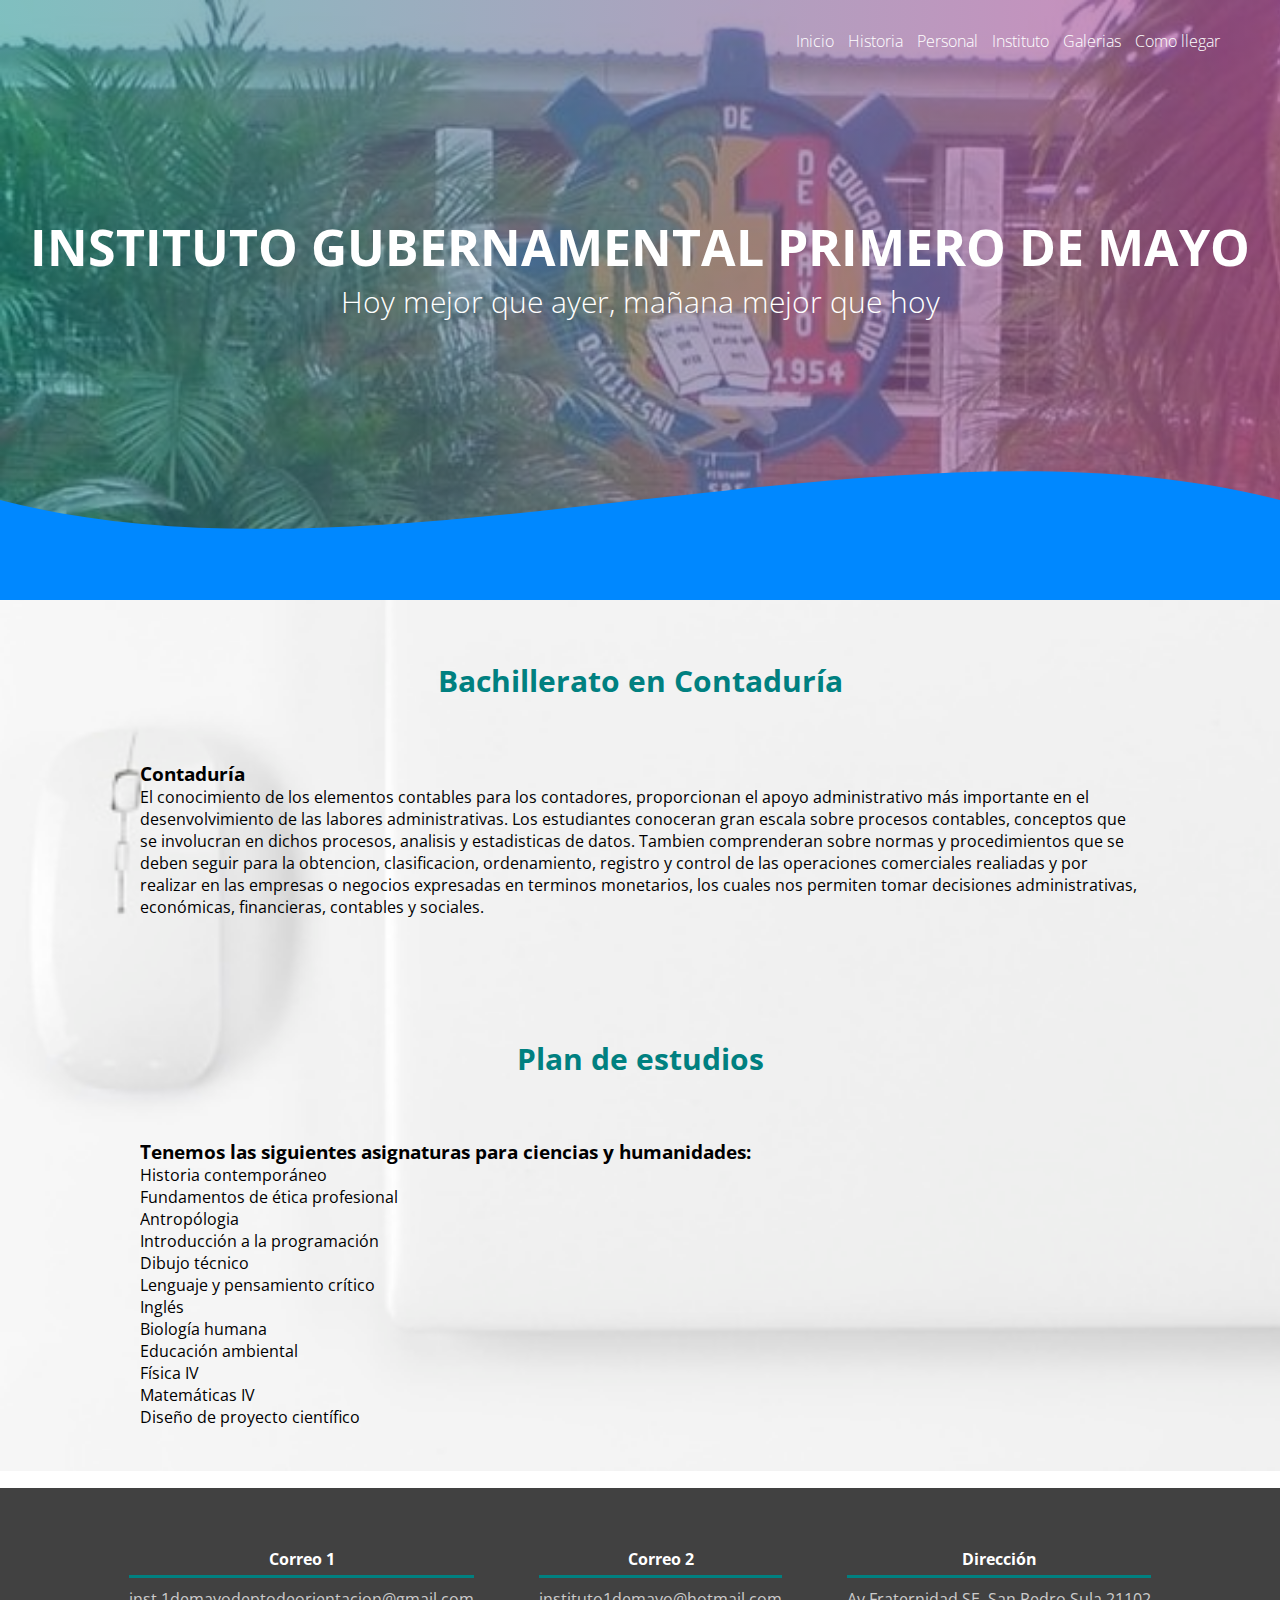
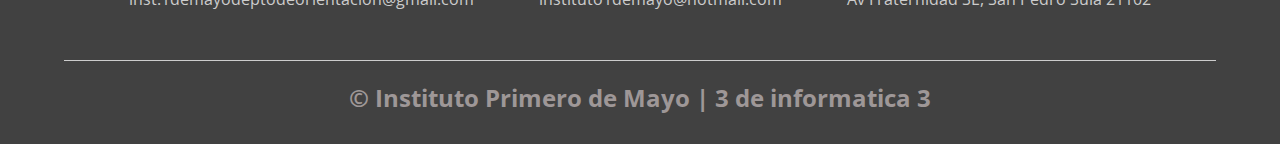
<file: contaduria.html>
<!DOCTYPE html>
<html>
<meta charset="utf-8">
<head>
	<title>Bachiller en Ciencias y Humanidades</title>
	   <meta name="viewport" content="width=device-width, initial-scale=1.0">
    <meta http-equiv="X-UA-Compatible" content="ie=edge">
	<link rel="shortcut icon" href="LOGO.png" type="image/x-icon">
	<link rel="stylesheet" href="ciclo.css">
	<link href="https://fonts.googleapis.com/css?family=Open+Sans:300,400,700,800&display=swap" rel="stylesheet"> 
</head>
<body background="fondoweb3.jpg" style="background-repeat: no-repeat; background-size: 1800px; background-position: left;">
	<header>
	<nav>
		<a href="index.html">Inicio</a>
		<a href="Historia.html">Historia</a>
		<a href="Personal.html">Personal</a>
		<a href="Instituto.html">Instituto</a>
		<a href="carru.html">Galerias</a>
		<a href="Mapa.html">Como llegar</a>
	</nav>
	<section class="textos-header">
		<h1>INSTITUTO GUBERNAMENTAL PRIMERO DE MAYO</h1>
		<h2>Hoy mejor que ayer, mañana mejor que hoy</h2>
	</section>
	<div class="wave" style="height: 150px; overflow: hidden;" ><svg viewBox="0 0 500 150" preserveAspectRatio="none" style="height: 100%; width: 100%;"><path d="M0.00,49.99 C150.00,150.00 349.20,-49.99 500.00,49.99 L500.00,150.00 L0.00,150.00 Z" style="stroke: none; fill: #08f;"></path></svg></div>
	</header>
	<main>
		<section class="contenedor">
			<h2 class="titulo"> Bachillerato en Contaduría</h2>
			<div class="contenedor-ciclo"></div>
			<div class="contenido-textos">
				<h3>Contaduría</h3>
				<p>El conocimiento de los elementos contables para los contadores, proporcionan el apoyo
				administrativo más importante en el desenvolvimiento de las labores administrativas.
				Los estudiantes conoceran  gran escala sobre procesos contables, conceptos que se involucran
 				en dichos procesos, analisis y estadisticas de datos. Tambien comprenderan sobre normas y 
				procedimientos que se deben seguir para la obtencion, clasificacion, ordenamiento, registro 
				y control de las operaciones comerciales realiadas y por realizar en las empresas o negocios 
				expresadas en terminos monetarios, los cuales nos permiten tomar decisiones administrativas, 
				económicas, financieras, contables y sociales.</p>
	
			</div>
		</section>
	</main>
		<main>
		<section class="contenedor">
			<h2 class="titulo"> Plan de estudios</h2>
			<div class="contenedor-ciclo"></div>
			<div class="contenido-textos">
				<h3>Tenemos las siguientes asignaturas para ciencias y humanidades:</h3>
				<p> Historia contemporáneo<br>
                    Fundamentos de ética profesional<br> 
                    Antropólogia <br>
                    Introducción a la programación<br>
                    Dibujo técnico<br>
                    Lenguaje y pensamiento crítico<br> 
                    Inglés<br>
                    Biología humana <br>
                    Educación ambiental <br>
                    Física IV<br>
                    Matemáticas IV <br>
                    Diseño de proyecto científico<br> </p>
			</div>
		</section>
	</main>

 <footer>
        <div class="contenedor-footer">
            <div class="content-foo">
                <h4>Correo 1</h4>
                <p>inst.1demayodeptodeorientacion@gmail.com</p>
            </div>
            <div class="content-foo">
                <h4>Correo 2</h4>
                <p>instituto1demayo@hotmail.com</p>
            </div>
            <div class="content-foo">
                <h4>Dirección</h4>
                <p>Av Fraternidad SE, San Pedro Sula 21102</p>
            </div>
        </div>
        <h2 class="titulo-final">&copy; Instituto Primero de Mayo | 3 de informatica 3</h2>
    </footer>
</body>
</html>
</file>
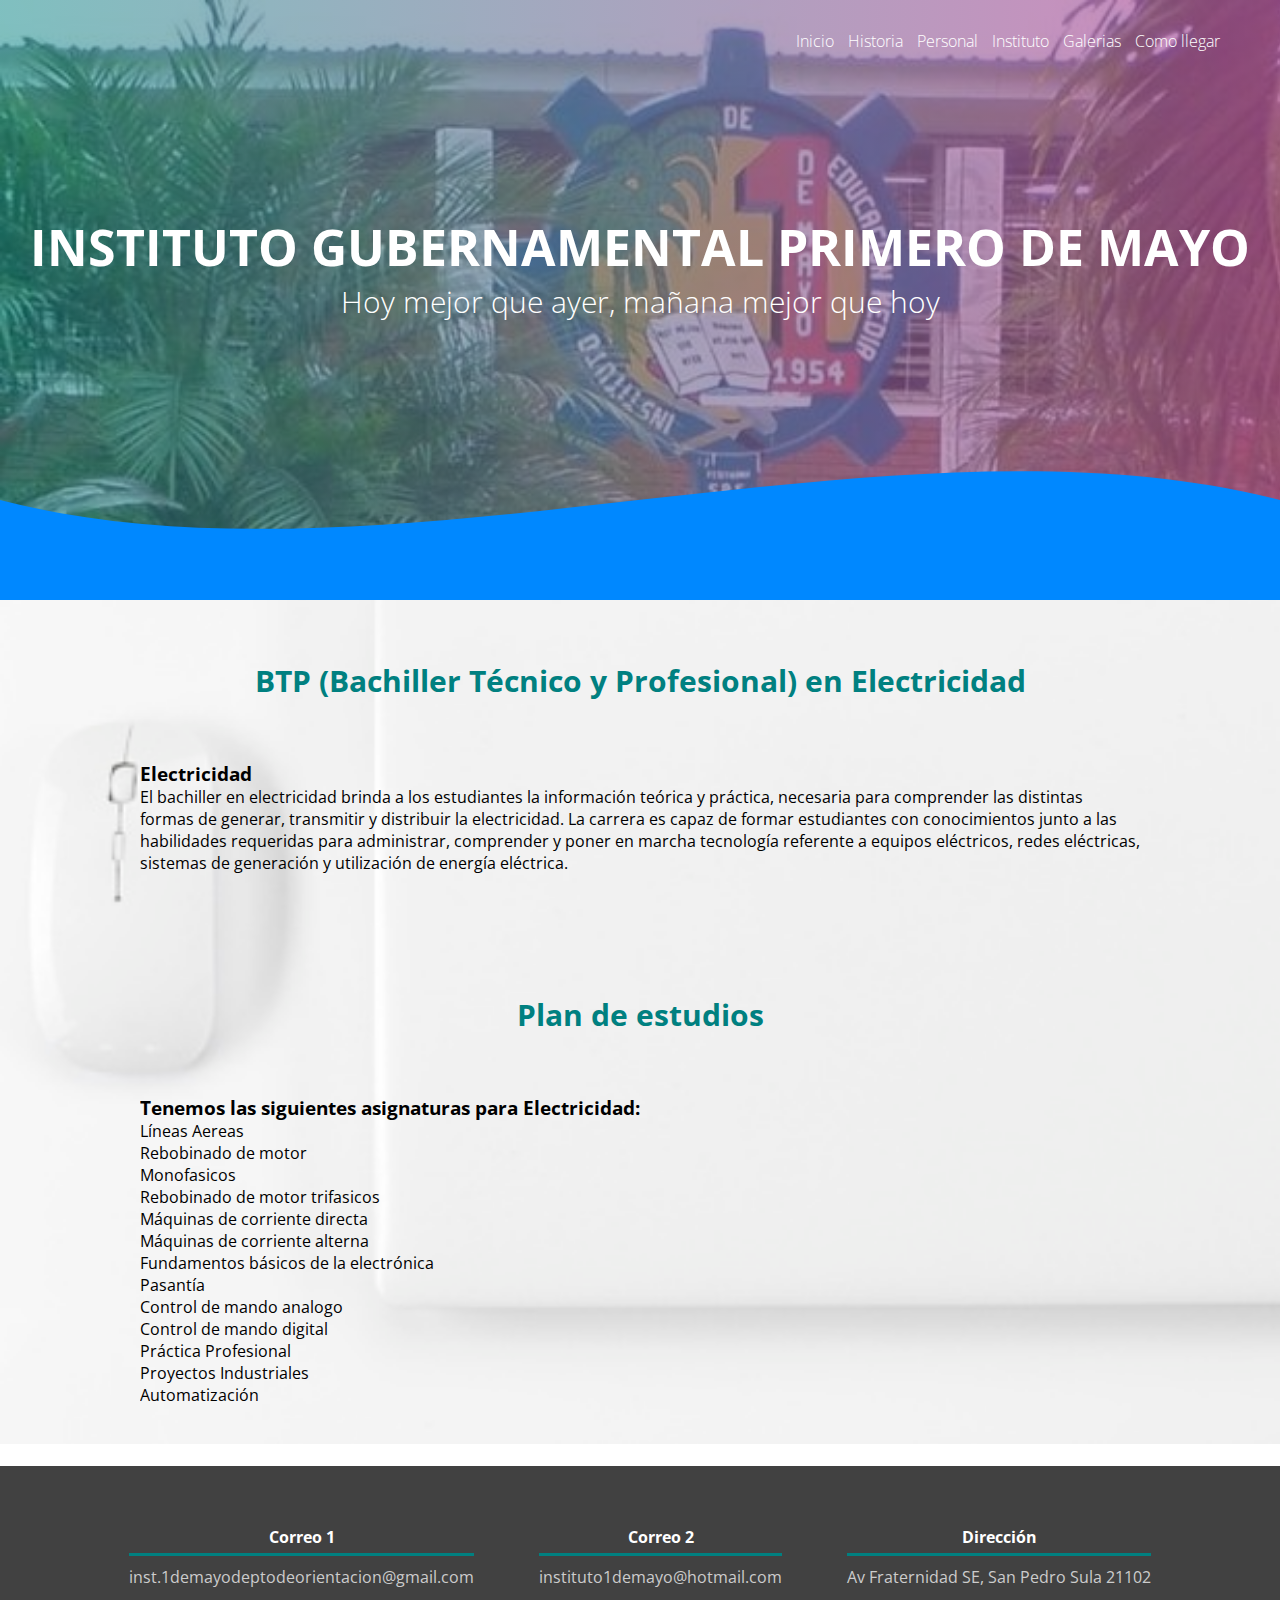
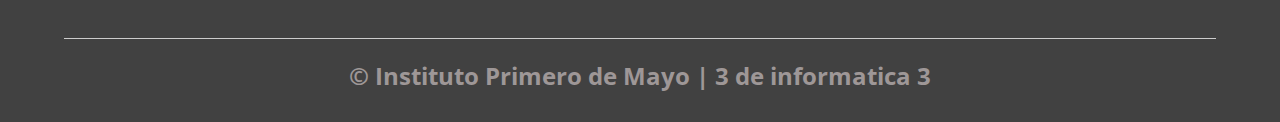
<file: electricidad.html>
<!DOCTYPE html>
<html>
<meta charset="utf-8">
<head>
	<title>Bachiller Técnico y Profesional en Electricidad</title>
	   <meta name="viewport" content="width=device-width, initial-scale=1.0">
    <meta http-equiv="X-UA-Compatible" content="ie=edge">
	<link rel="shortcut icon" href="LOGO.png" type="image/x-icon">
	<link rel="stylesheet" href="ciclo.css">
	<link href="https://fonts.googleapis.com/css?family=Open+Sans:300,400,700,800&display=swap" rel="stylesheet"> 
</head>
<body background="fondoweb3.jpg" style="background-repeat: no-repeat; background-size: 1750px; background-position: left;">
	<header>
	<nav>
		<a href="index.html">Inicio</a>
		<a href="Historia.html">Historia</a>
		<a href="Personal.html">Personal</a>
		<a href="Instituto.html">Instituto</a>
		<a href="carru.html">Galerias</a>
		<a href="Mapa.html">Como llegar</a>
	</nav>
	<section class="textos-header">
		<h1>INSTITUTO GUBERNAMENTAL PRIMERO DE MAYO</h1>
		<h2>Hoy mejor que ayer, mañana mejor que hoy</h2>
	</section>
	<div class="wave" style="height: 150px; overflow: hidden;" ><svg viewBox="0 0 500 150" preserveAspectRatio="none" style="height: 100%; width: 100%;"><path d="M0.00,49.99 C150.00,150.00 349.20,-49.99 500.00,49.99 L500.00,150.00 L0.00,150.00 Z" style="stroke: none; fill: #08f;"></path></svg></div>
	</header>
<body background="">
	<main>
		<section class="contenedor">
			<h2 class="titulo"> BTP (Bachiller Técnico y Profesional) en Electricidad</h2>
			<div class="contenedor-ciclo"></div>
			<div class="contenido-textos">
				<h3>Electricidad</h3>
				<p>El bachiller en electricidad brinda a los estudiantes la información teórica y práctica, necesaria para comprender las distintas formas de generar, transmitir y distribuir la electricidad. La carrera es capaz de formar estudiantes con conocimientos junto a las habilidades requeridas para administrar, comprender y poner en marcha tecnología referente a equipos eléctricos, redes eléctricas, sistemas de generación y utilización de energía eléctrica. </p>

			</div>
		</section>
	</main>
		<main>
		<section class="contenedor">
			<h2 class="titulo"> Plan de estudios</h2>
			<div class="contenedor-ciclo"></div>
			<div class="contenido-textos">
				<h3>Tenemos las siguientes asignaturas para Electricidad:</h3>
				<p> Líneas Aereas<br>
					Rebobinado de motor<br>
					Monofasicos<br>
					Rebobinado de motor trifasicos<br>
					Máquinas de corriente directa<br>
					Máquinas de corriente alterna<br>
					Fundamentos básicos de la electrónica<br>
					Pasantía<br>
					Control de mando analogo<br>
					Control de mando digital<br>
					Práctica Profesional<br>
					Proyectos Industriales<br>
					Automatización </p>
				
			</div>
		</section>
	</main>

 <footer>
        <div class="contenedor-footer">
            <div class="content-foo">
                <h4>Correo 1</h4>
                <p>inst.1demayodeptodeorientacion@gmail.com</p>
            </div>
            <div class="content-foo">
                <h4>Correo 2</h4>
                <p>instituto1demayo@hotmail.com</p>
            </div>
            <div class="content-foo">
                <h4>Dirección</h4>
                <p>Av Fraternidad SE, San Pedro Sula 21102</p>
            </div>
        </div>
        <h2 class="titulo-final">&copy; Instituto Primero de Mayo | 3 de informatica 3</h2>
    </footer>
</body>
</html>
</file>
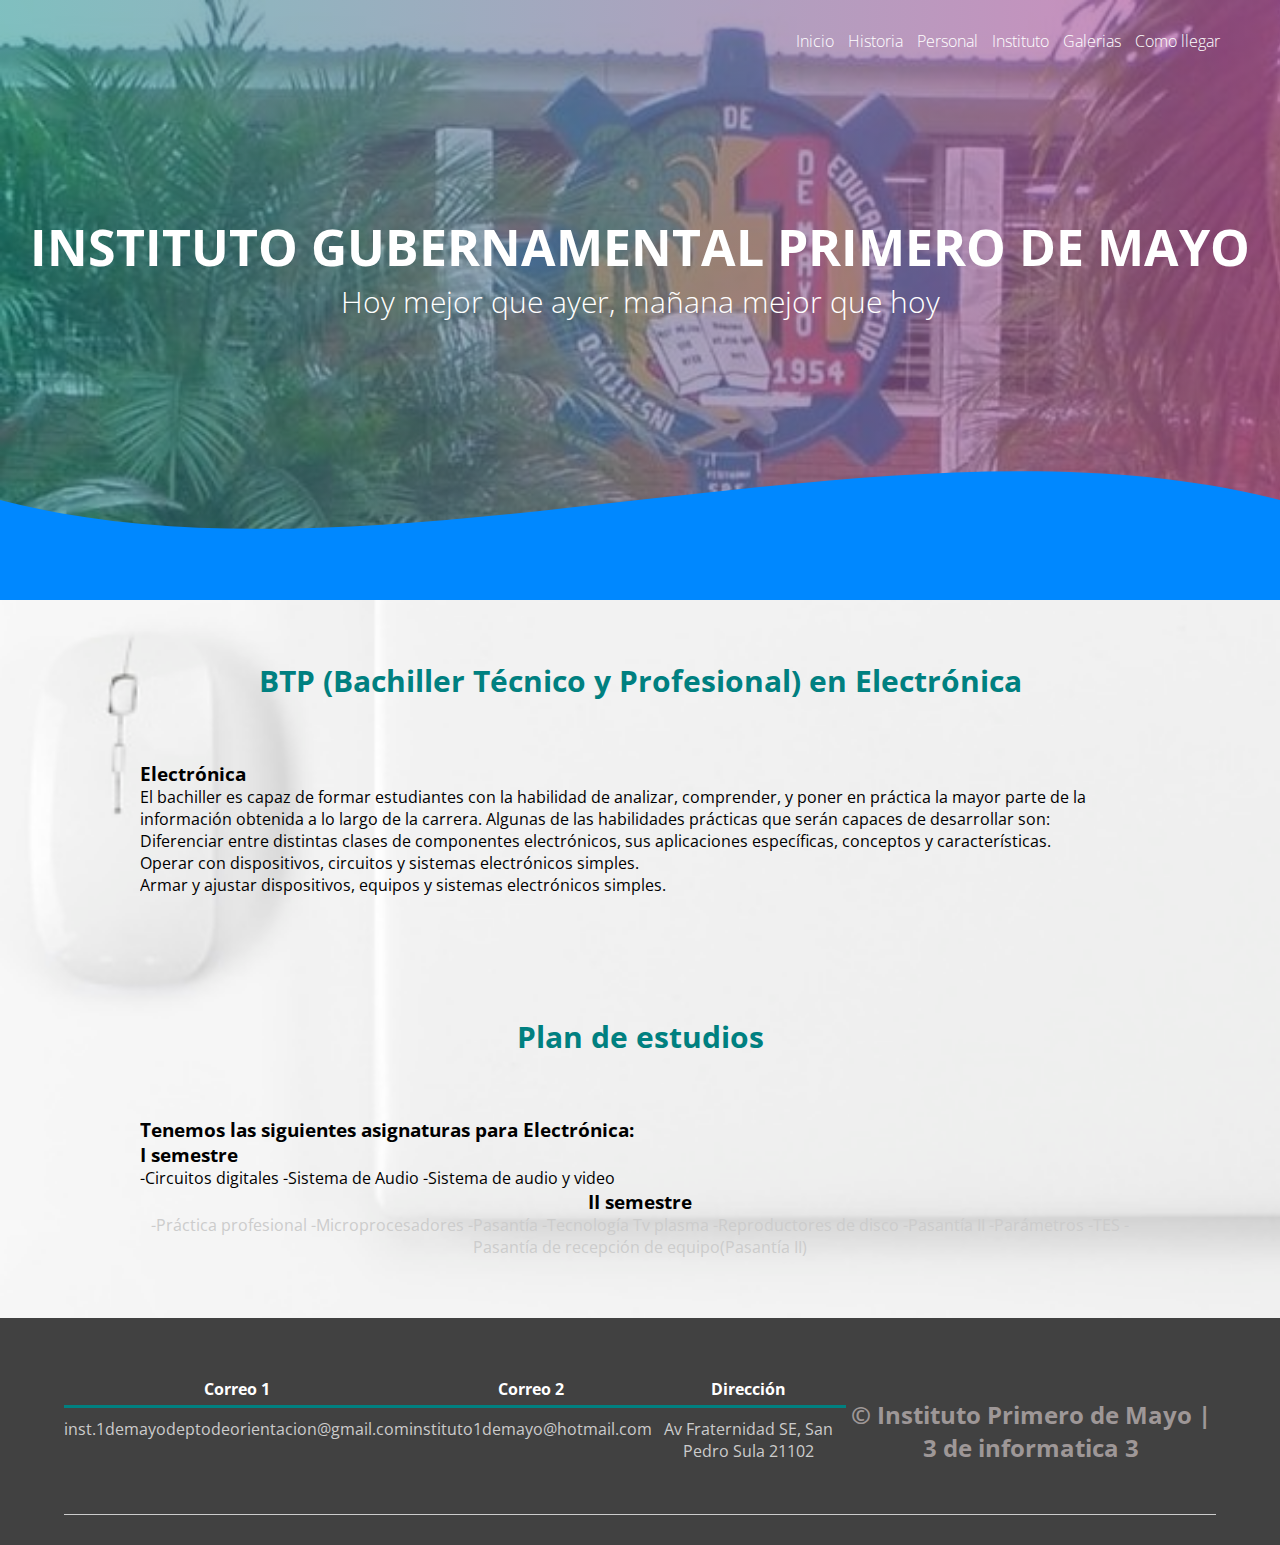
<file: electronica.html>
<!DOCTYPE html>
<html>
<meta charset="utf-8">
<head>
	<title>Bachiller Técnico y Profesional en Electrónica</title>
	   <meta name="viewport" content="width=device-width, initial-scale=1.0">
    <meta http-equiv="X-UA-Compatible" content="ie=edge">
	<link rel="shortcut icon" href="LOGO.png" type="image/x-icon">
	<link rel="stylesheet" href="ciclo.css">
	<link href="https://fonts.googleapis.com/css?family=Open+Sans:300,400,700,800&display=swap" rel="stylesheet"> 
</head>
<body background="fondoweb3.jpg" style="background-repeat: no-repeat; background-size: 1750px; background-position: left;">
	<header>
	<nav>
		<a href="index.html">Inicio</a>
		<a href="Historia.html">Historia</a>
		<a href="Personal.html">Personal</a>
		<a href="Instituto.html">Instituto</a>
		<a href="carru.html">Galerias</a>
		<a href="Mapa.html">Como llegar</a>
	</nav>
	<section class="textos-header">
		<h1>INSTITUTO GUBERNAMENTAL PRIMERO DE MAYO</h1>
		<h2>Hoy mejor que ayer, mañana mejor que hoy</h2>
	</section>
	<div class="wave" style="height: 150px; overflow: hidden;" ><svg viewBox="0 0 500 150" preserveAspectRatio="none" style="height: 100%; width: 100%;"><path d="M0.00,49.99 C150.00,150.00 349.20,-49.99 500.00,49.99 L500.00,150.00 L0.00,150.00 Z" style="stroke: none; fill: #08f;"></path></svg></div>
	</header>
	<main>
		<section class="contenedor">
			<h2 class="titulo"> BTP (Bachiller Técnico y Profesional) en Electrónica</h2>
			<div class="contenedor-ciclo"></div>
			<div class="contenido-textos">
				<h3>Electrónica</h3>
				<p>El bachiller es capaz de formar estudiantes con la habilidad de analizar, comprender, y poner en práctica la mayor parte de la información obtenida a lo largo de la carrera. Algunas de las habilidades prácticas que serán capaces de desarrollar son: <br>
				Diferenciar entre distintas clases de componentes electrónicos, sus aplicaciones específicas, conceptos y características.<br>
				Operar con dispositivos, circuitos y sistemas electrónicos simples.<br>
				Armar y ajustar dispositivos, equipos y sistemas electrónicos simples.<br>
				</p>

			</div>
		</section>
	</main>
		<main>
		<section class="contenedor">
			<h2 class="titulo"> Plan de estudios</h2>
			<div class="contenedor-ciclo"></div>
			<div class="contenido-textos">
				<h3>Tenemos las siguientes asignaturas para Electrónica:</h3>
            	<h3>I semestre</h3>
            	<p>
            	 -Circuitos digitales
                 -Sistema de Audio 
                 -Sistema de audio y video
            </p>
            </div>
            <div class="content-foo">
            	<h3>II semestre</h3>
            	<p>-Práctica profesional 
                   -Microprocesadores 
                   -Pasantía 
                   -Tecnología Tv plasma 
                   -Reproductores de disco 
                   -Pasantía II
                   -Parámetros 
                   -TES
                  -Pasantía de recepción de equipo(Pasantía II)
              </p>
        </div>
				
			</div>
		</section>
	</main>

 <footer>
        <div class="contenedor-footer">
            <div class="content-foo">
                <h4>Correo 1</h4>
                <p>inst.1demayodeptodeorientacion@gmail.com</p>
            </div>
            <div class="content-foo">
                <h4>Correo 2</h4>
                <p>instituto1demayo@hotmail.com</p>
            </div>
            <div class="content-foo">
                <h4>Dirección</h4>
                <p>Av Fraternidad SE, San Pedro Sula 21102</p>
            </div>
        <h2 class="titulo-final">&copy; Instituto Primero de Mayo | 3 de informatica 3</h2>
    </footer>
</body>
</html>
</file>
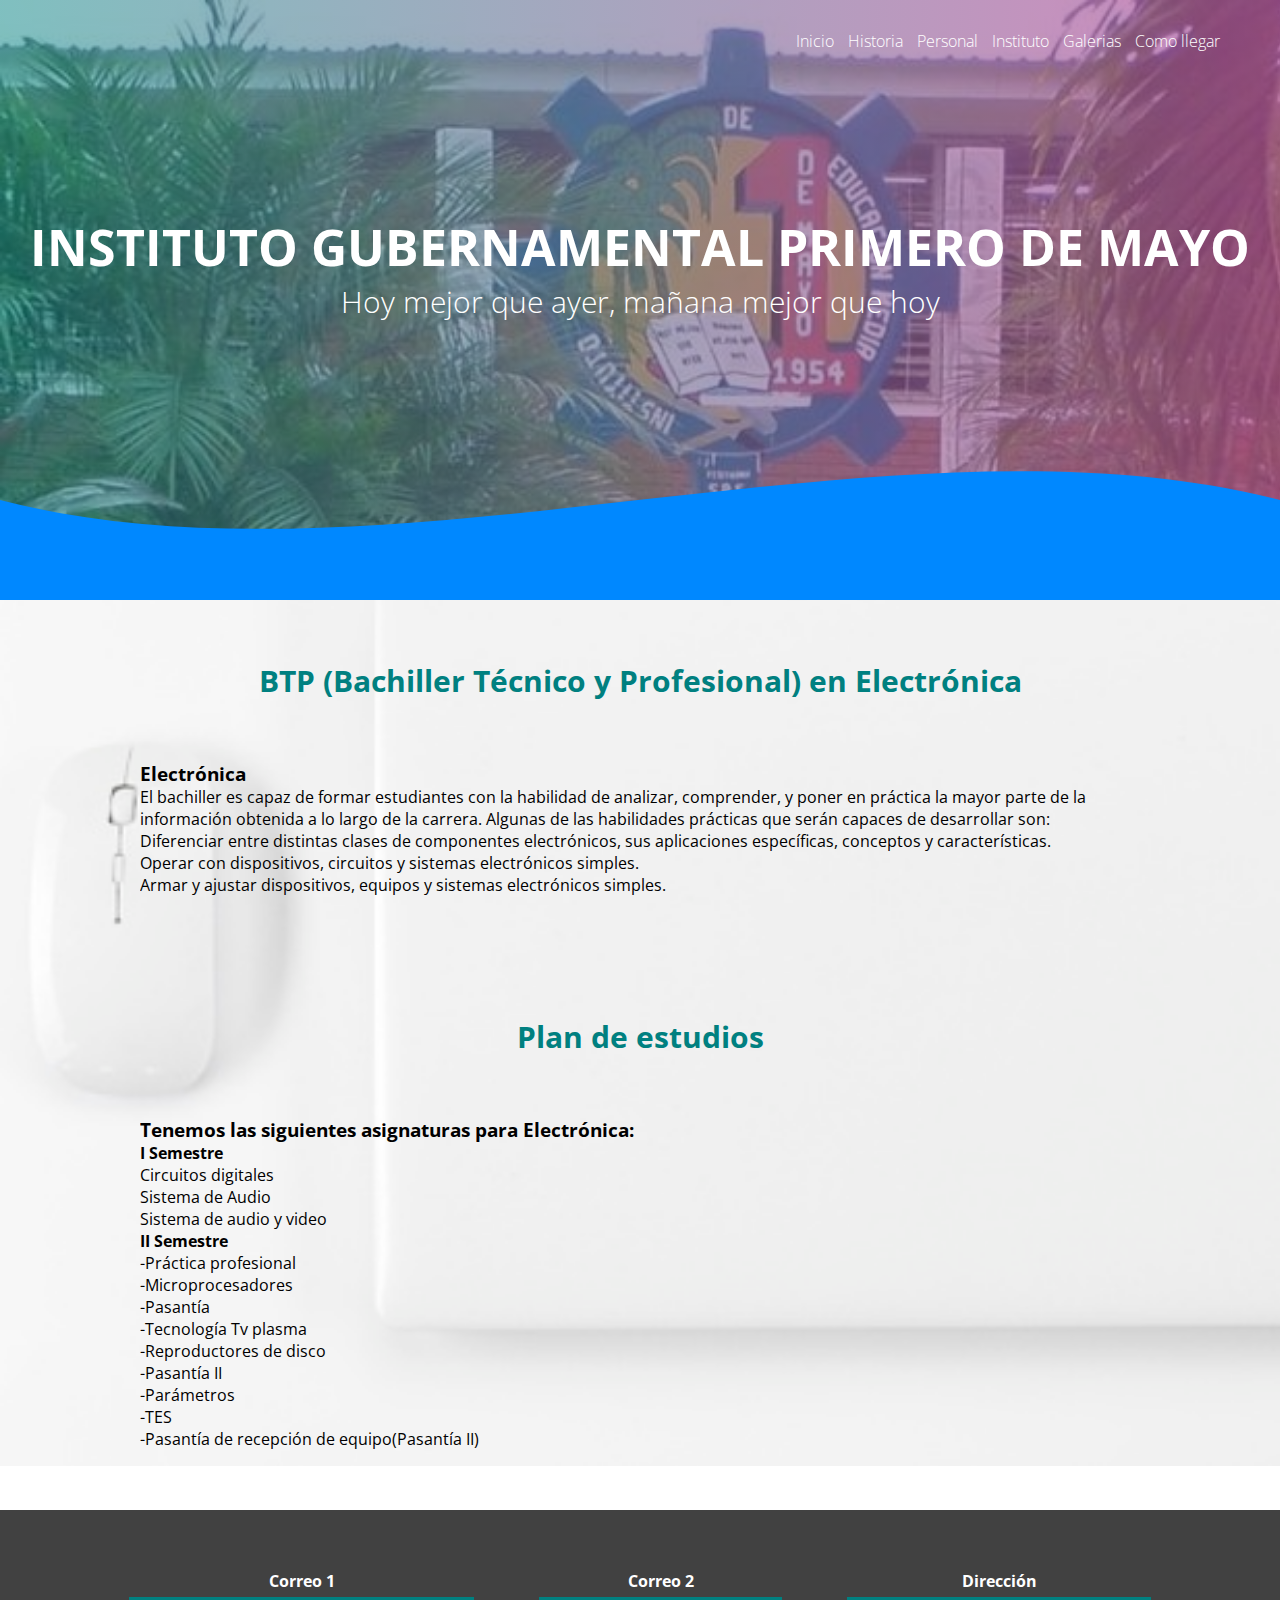
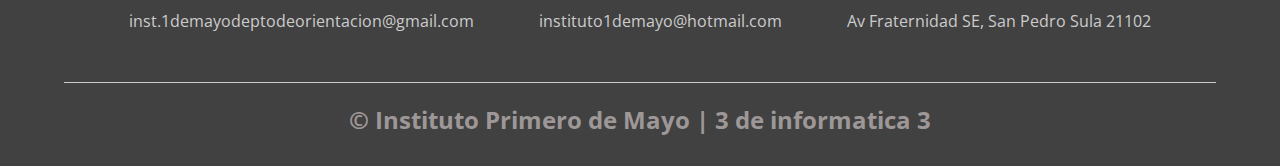
<file: electronica1.html>
<!DOCTYPE html>
<html>
<meta charset="utf-8">
<head>
	<title>Bachiller Técnico y Profesional en Electrónica</title>
	   <meta name="viewport" content="width=device-width, initial-scale=1.0">
    <meta http-equiv="X-UA-Compatible" content="ie=edge">
	<link rel="shortcut icon" href="LOGO.png" type="image/x-icon">
	<link rel="stylesheet" href="ciclo.css">
	<link href="https://fonts.googleapis.com/css?family=Open+Sans:300,400,700,800&display=swap" rel="stylesheet"> 
</head>
<body background="fondoweb3.jpg" style="background-repeat: no-repeat; background-size: 1750px; background-position: left;">
	<header>
	<nav>
		<a href="index.html">Inicio</a>
		<a href="Historia.html">Historia</a>
		<a href="Personal.html">Personal</a>
		<a href="Instituto.html">Instituto</a>
		<a href="carru.html">Galerias</a>
		<a href="Mapa.html">Como llegar</a>
	</nav>
	<section class="textos-header">
		<h1>INSTITUTO GUBERNAMENTAL PRIMERO DE MAYO</h1>
		<h2>Hoy mejor que ayer, mañana mejor que hoy</h2>
	</section>
	<div class="wave" style="height: 150px; overflow: hidden;" ><svg viewBox="0 0 500 150" preserveAspectRatio="none" style="height: 100%; width: 100%;"><path d="M0.00,49.99 C150.00,150.00 349.20,-49.99 500.00,49.99 L500.00,150.00 L0.00,150.00 Z" style="stroke: none; fill: #08f;"></path></svg></div>
	</header>
	<main>
		<section class="contenedor">
			<h2 class="titulo"> BTP (Bachiller Técnico y Profesional) en Electrónica</h2>
			<div class="contenedor-ciclo"></div>
			<div class="contenido-textos">
				<h3>Electrónica</h3>
				<p>El bachiller es capaz de formar estudiantes con la habilidad de analizar, comprender, y poner en práctica la mayor parte de la información obtenida a lo largo de la carrera. Algunas de las habilidades prácticas que serán capaces de desarrollar son: <br>
				Diferenciar entre distintas clases de componentes electrónicos, sus aplicaciones específicas, conceptos y características.<br>
				Operar con dispositivos, circuitos y sistemas electrónicos simples.<br>
				Armar y ajustar dispositivos, equipos y sistemas electrónicos simples.<br>
				</p>

			</div>
		</section>
	</main>
		<main>
		<section class="contenedor">
			<h2 class="titulo"> Plan de estudios</h2>
			<div class="contenedor-ciclo"></div>
			<div class="contenido-textos">
				<h3>Tenemos las siguientes asignaturas para Electrónica:</h3>
				<p><b>I Semestre</b><br>
					Circuitos digitales<br>
                 	Sistema de Audio<br>
                 	Sistema de audio y video<br>
             	</p>
				<p><b>II Semestre</b><br>
					-Práctica profesional<br>
                   -Microprocesadores<br>
                   -Pasantía<br>
                   -Tecnología Tv plasma<br>
                   -Reproductores de disco<br>
                   -Pasantía II<br>
                   -Parámetros<br>
                   -TES<br>
                  -Pasantía de recepción de equipo(Pasantía II)<br>
			</div>
		</section>
	</main>

 <footer>
        <div class="contenedor-footer">
            <div class="content-foo">
                <h4>Correo 1</h4>
                <p>inst.1demayodeptodeorientacion@gmail.com</p>
            </div>
            <div class="content-foo">
                <h4>Correo 2</h4>
                <p>instituto1demayo@hotmail.com</p>
            </div>
            <div class="content-foo">
                <h4>Dirección</h4>
                <p>Av Fraternidad SE, San Pedro Sula 21102</p>
            </div>
        </div>
        <h2 class="titulo-final">&copy; Instituto Primero de Mayo | 3 de informatica 3</h2>
    </footer>
</body>
</html>
</file>
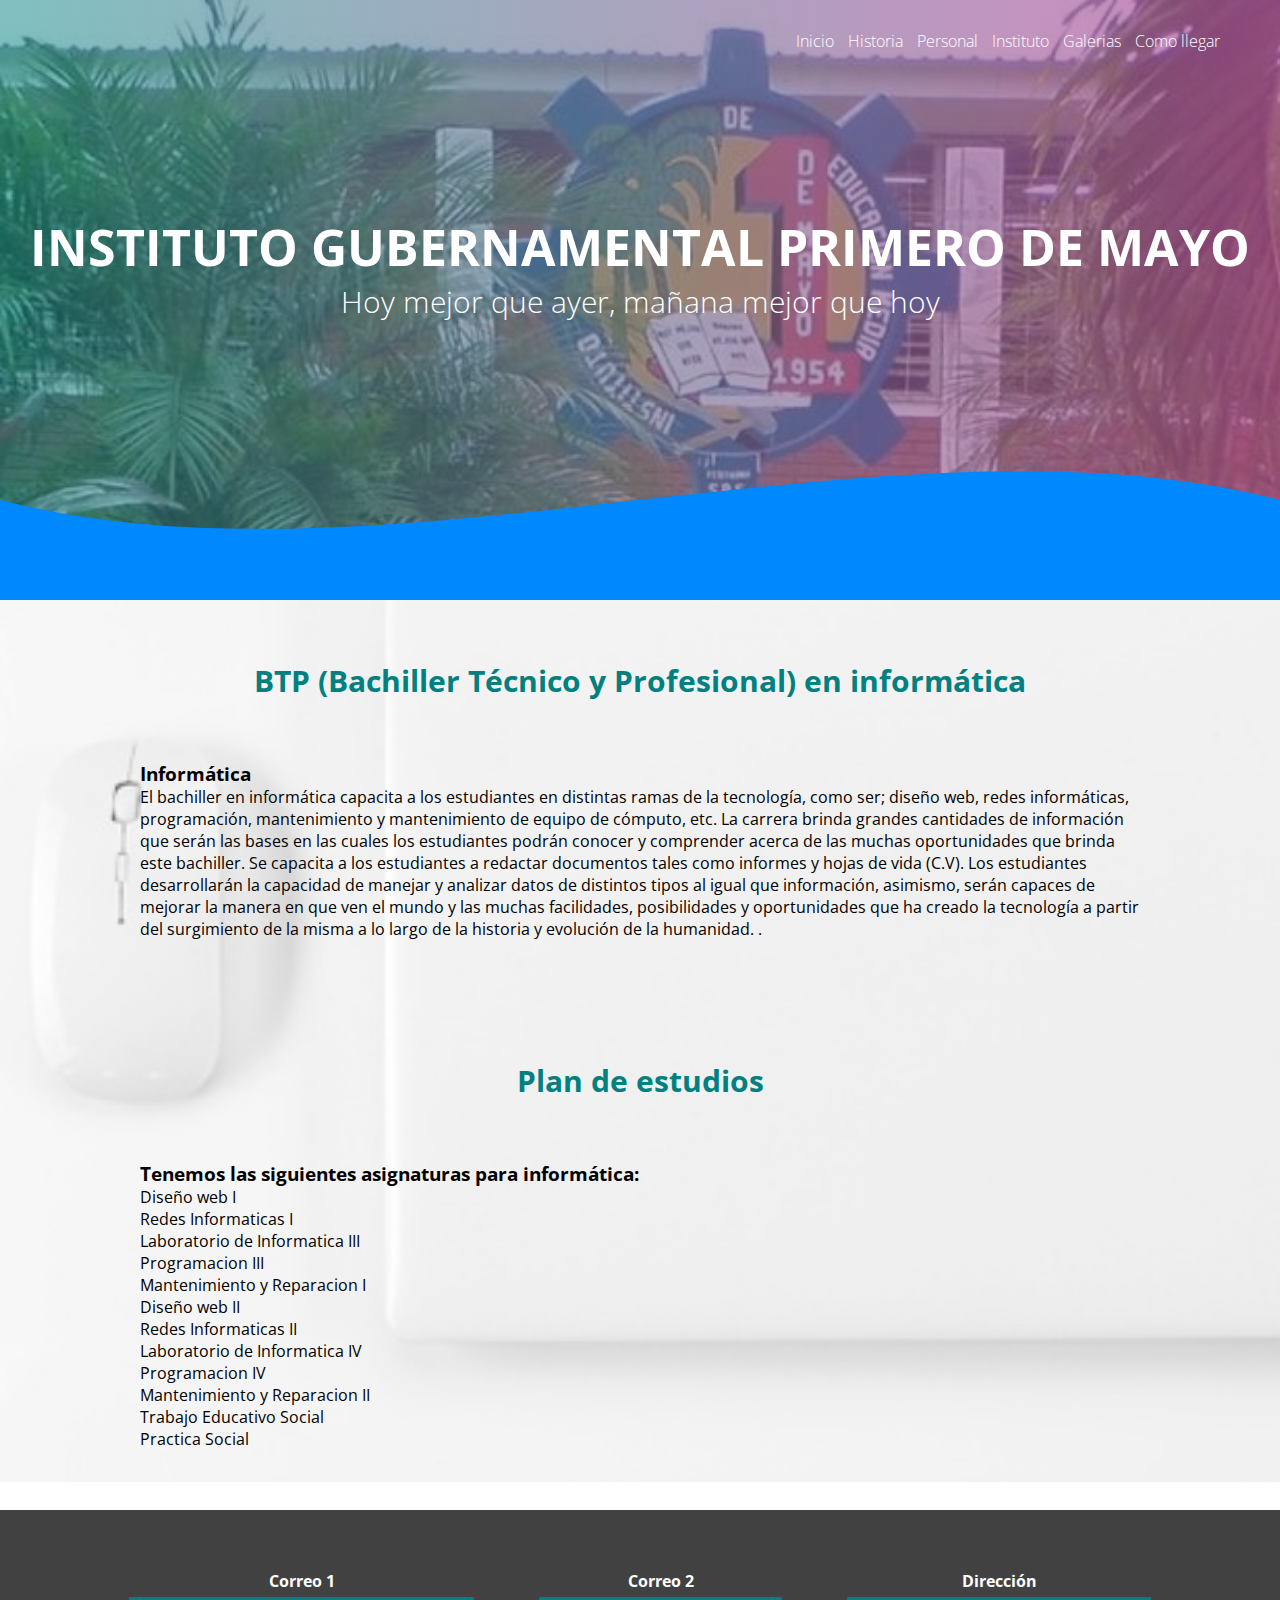
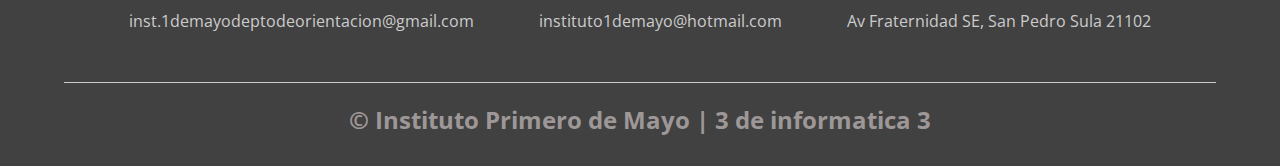
<file: informatica.html>
<!DOCTYPE html>
<html>
<meta charset="utf-8">
<head>
	<title>Bachiller Técnico y Profesional en Informática</title>
	   <meta name="viewport" content="width=device-width, initial-scale=1.0">
    <meta http-equiv="X-UA-Compatible" content="ie=edge">
	<link rel="shortcut icon" href="LOGO.png" type="image/x-icon">
	<link rel="stylesheet" href="ciclo.css">
	<link href="https://fonts.googleapis.com/css?family=Open+Sans:300,400,700,800&display=swap" rel="stylesheet"> 
</head>
<body background="fondoweb3.jpg" style="background-repeat: no-repeat; background-size: 1800px; background-position: left;">
	<header>
	<nav>
		<a href="index.html">Inicio</a>
		<a href="Historia.html">Historia</a>
		<a href="Personal.html">Personal</a>
		<a href="Instituto.html">Instituto</a>
		<a href="carru.html">Galerias</a>
		<a href="Mapa.html">Como llegar</a>
	</nav>
	<section class="textos-header">
		<h1>INSTITUTO GUBERNAMENTAL PRIMERO DE MAYO</h1>
		<h2>Hoy mejor que ayer, mañana mejor que hoy</h2>
	</section>
	<div class="wave" style="height: 150px; overflow: hidden;" ><svg viewBox="0 0 500 150" preserveAspectRatio="none" style="height: 100%; width: 100%;"><path d="M0.00,49.99 C150.00,150.00 349.20,-49.99 500.00,49.99 L500.00,150.00 L0.00,150.00 Z" style="stroke: none; fill: #08f;"></path></svg></div>
	</header>
	<main>
		<section class="contenedor">
			<h2 class="titulo"> BTP (Bachiller Técnico y Profesional) en informática</h2>
			<div class="contenedor-ciclo"></div>
			<div class="contenido-textos">
				<h3>Informática</h3>
				<p>El bachiller en informática capacita a los estudiantes en distintas ramas de la tecnología, como ser; diseño web, redes informáticas, programación, mantenimiento y mantenimiento de equipo de cómputo, etc. La carrera brinda grandes cantidades de información que serán las bases en las cuales los estudiantes podrán conocer y comprender acerca de las muchas oportunidades que brinda este bachiller. Se capacita a los estudiantes a redactar documentos tales como informes y hojas de vida (C.V). Los estudiantes desarrollarán la capacidad de manejar y analizar datos de distintos tipos al igual que información, asimismo, serán capaces de mejorar la manera en que ven el mundo y las muchas facilidades, posibilidades y oportunidades que ha creado la tecnología a partir del surgimiento de la misma a lo largo de la historia y evolución de la humanidad.  .</p>

			</div>
		</section>
	</main>
		<main>
		<section class="contenedor">
			<h2 class="titulo"> Plan de estudios</h2>
			<div class="contenedor-ciclo"></div>
			<div class="contenido-textos">
				<h3>Tenemos las siguientes asignaturas para informática:</h3>
				<p>Diseño web I<br>
					Redes Informaticas I<br>
					Laboratorio de Informatica III<br>
					Programacion III<br>
					Mantenimiento y Reparacion I<br>
					Diseño web II<br>
					Redes Informaticas II<br>
					Laboratorio de Informatica IV<br>
					Programacion IV<br>
					Mantenimiento y Reparacion II<br>
					Trabajo Educativo Social<br>
					Practica Social<br>
 	</p>
				
			</div>
		</section>
	</main>

 <footer>
        <div class="contenedor-footer">
            <div class="content-foo">
                <h4>Correo 1</h4>
                <p>inst.1demayodeptodeorientacion@gmail.com</p>
            </div>
            <div class="content-foo">
                <h4>Correo 2</h4>
                <p>instituto1demayo@hotmail.com</p>
            </div>
            <div class="content-foo">
                <h4>Dirección</h4>
                <p>Av Fraternidad SE, San Pedro Sula 21102</p>
            </div>
        </div>
        <h2 class="titulo-final">&copy; Instituto Primero de Mayo | 3 de informatica 3</h2>
    </footer>
</body>
</html>
</file>
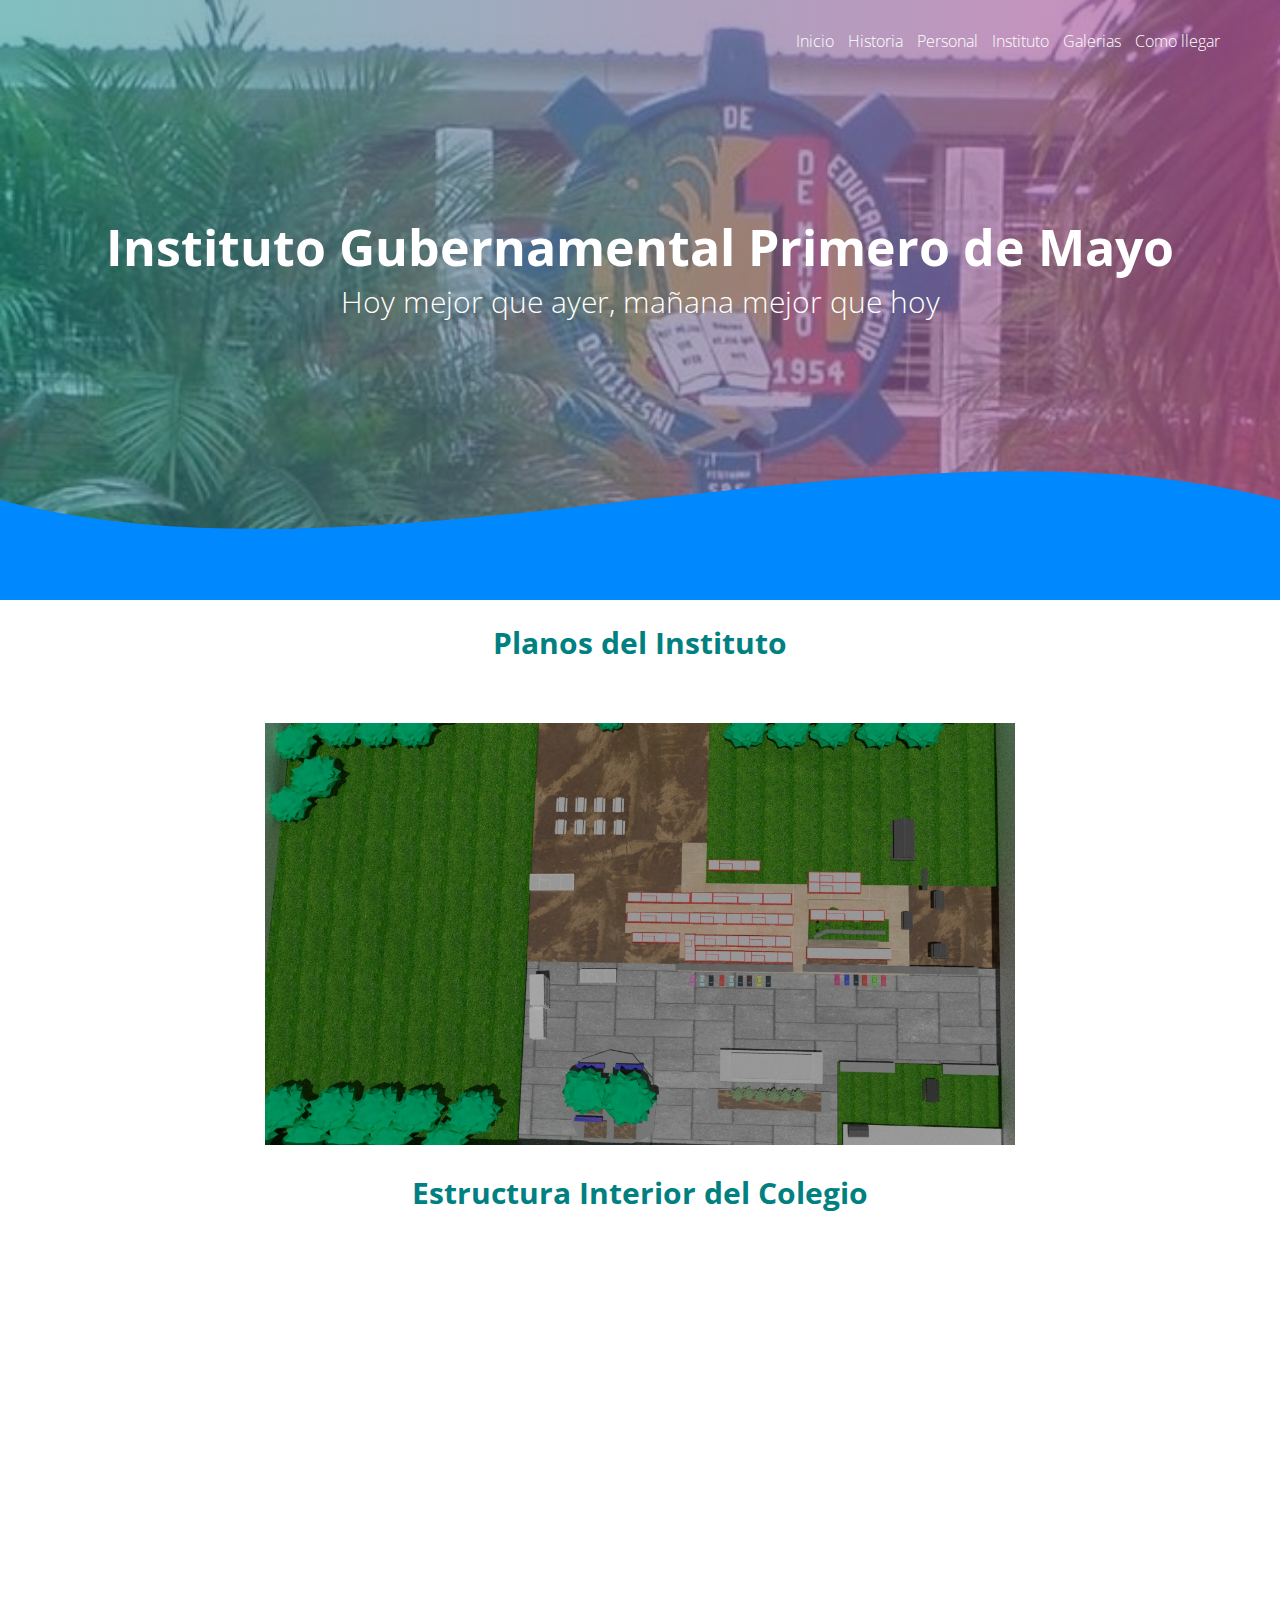
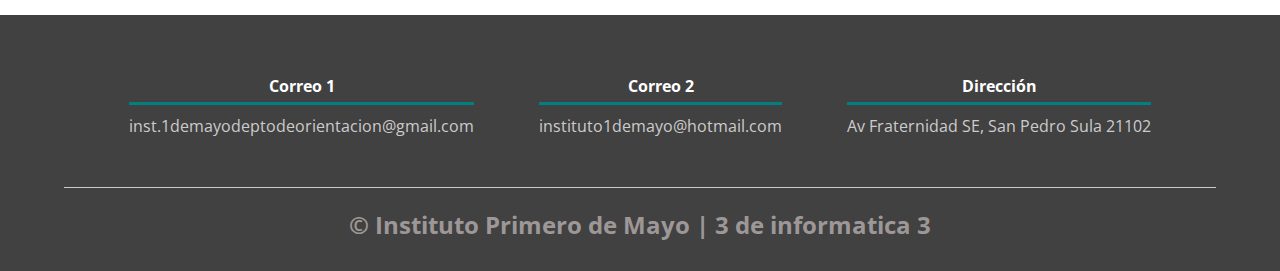
<file: Instituto.html>
<!DOCTYPE html>
<html>
<head>
    <meta charset="utf-8">
	<title>Instituto Primero de Mayo</title>
    <meta name="viewport" content="width=device-width, initial-scale=1.0">
    <meta http-equiv="X-UA-Compatible" content="ie=edge">
	<link rel="shortcut icon" href="LOGO.png" type="image/x-icon">
	<link rel="stylesheet" href="ciclo.css">
	<link href="https://fonts.googleapis.com/css?family=Open+Sans:300,400,700,800&display=swap" rel="stylesheet"> 
</head>
<body>
	<header>
	<nav>
		<a href="index.html">Inicio</a>
		<a href="Historia.html">Historia</a>
		<a href="Personal.html">Personal</a>
		<a href="Instituto.html">Instituto</a>
		<a href="carru.html">Galerias</a>
		<a href="Mapa.html">Como llegar</a>
	</nav>
	<section class="textos-header">
		<h1>Instituto Gubernamental Primero de Mayo</h1>
		<h2>Hoy mejor que ayer, mañana mejor que hoy</h2>
	</section>
	<div class="wave" style="height: 150px; overflow: hidden;" ><svg viewBox="0 0 500 150" preserveAspectRatio="none" style="height: 100%; width: 100%;"><path d="M0.00,49.99 C150.00,150.00 349.20,-49.99 500.00,49.99 L500.00,150.00 L0.00,150.00 Z" style="stroke: none; fill: #08f;"></path></svg></div>
	</header>
	<br>
	<h2 class="titulo">Planos del Instituto</h2>
	<div align="center">
		<img src="DiagramaColegio.png" style="width: 750px"><br><br>
		<h2 class="titulo">Estructura Interior del Colegio</h2>
		<iframe width="560" height="315" src="https://www.youtube.com/embed/PC9IpopIq4I" frameborder="0" allow="accelerometer; autoplay; clipboard-write; encrypted-media; gyroscope; picture-in-picture" allowfullscreen></iframe>
	</div><br>
	<footer>
        <div class="contenedor-footer">
            <div class="content-foo">
                <h4>Correo 1</h4>
                <p>inst.1demayodeptodeorientacion@gmail.com</p>
            </div>
            <div class="content-foo">
                <h4>Correo 2</h4>
                <p>instituto1demayo@hotmail.com</p>
            </div>
            <div class="content-foo">
                <h4>Dirección</h4>
                <p>Av Fraternidad SE, San Pedro Sula 21102</p>
            </div>
        </div>
        <h2 class="titulo-final">&copy; Instituto Primero de Mayo | 3 de informatica 3</h2>
    </footer>
</body>
</body>
</html>
</file>
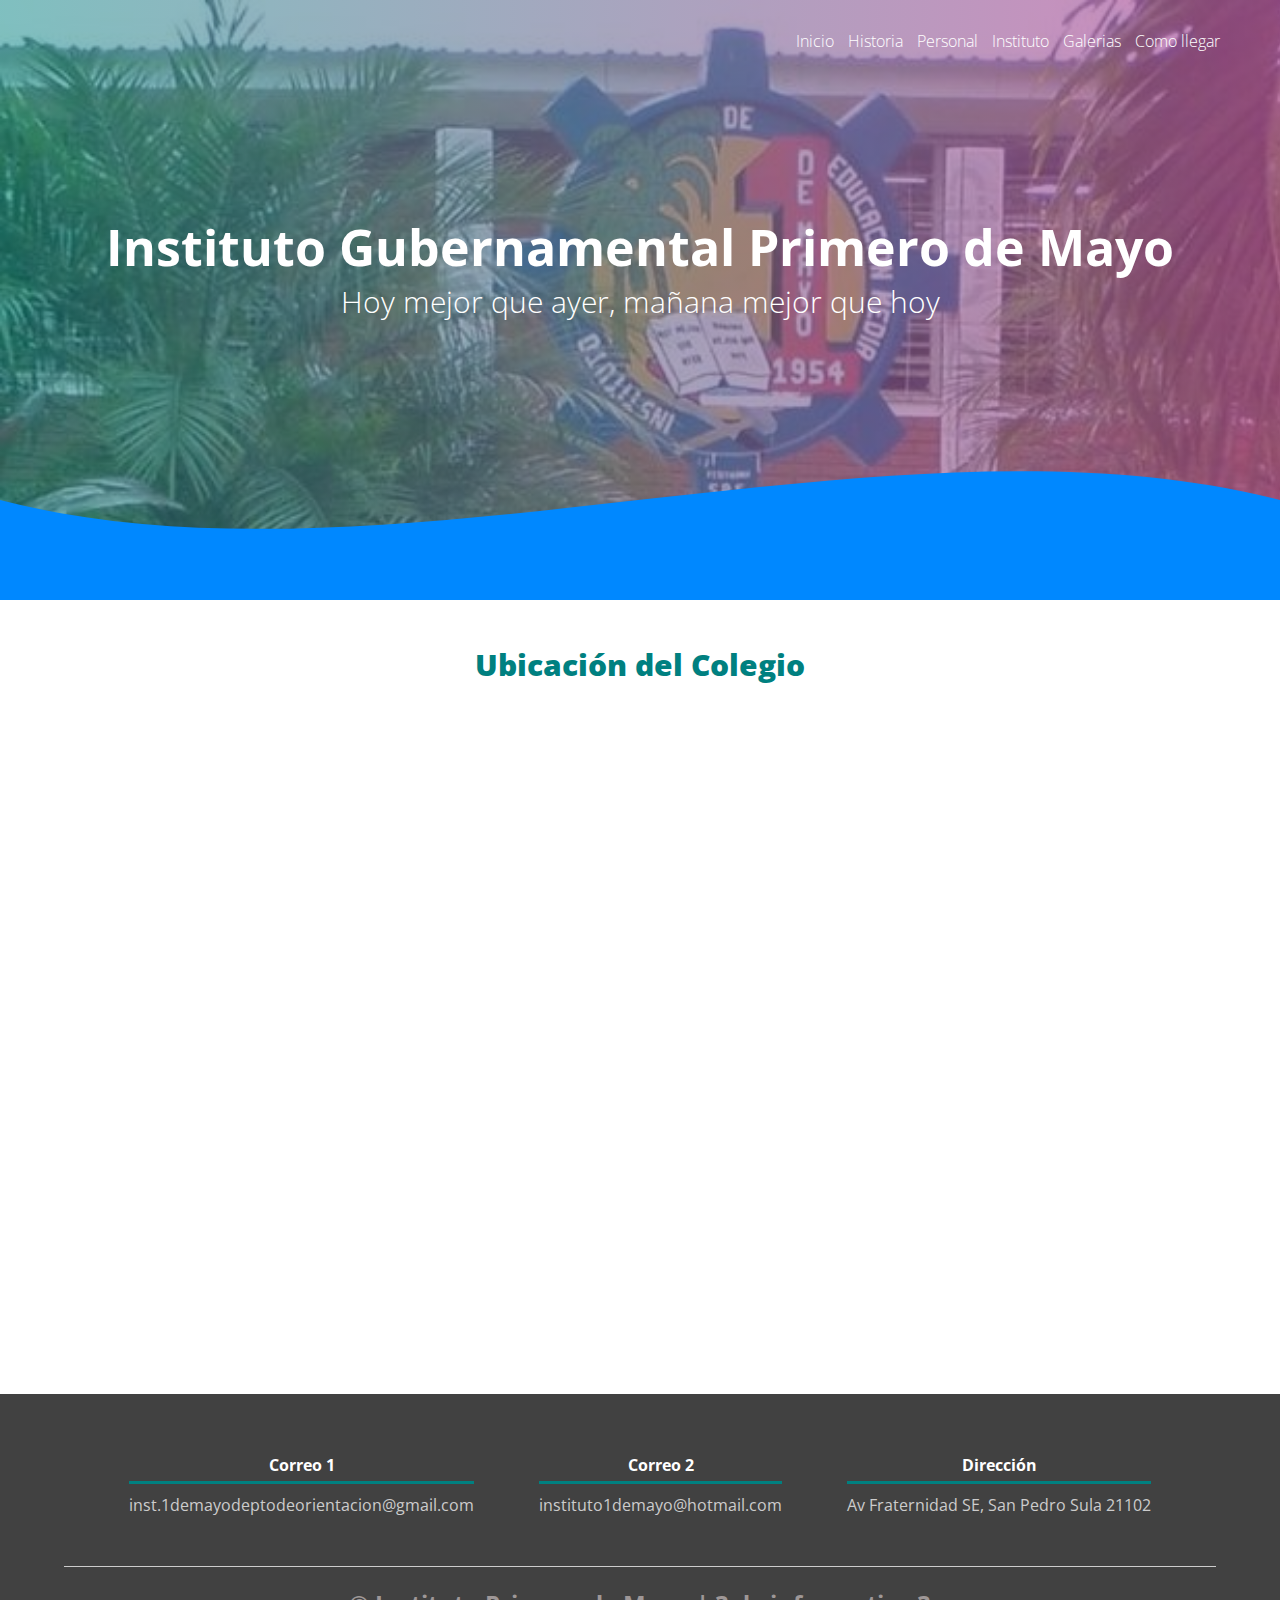
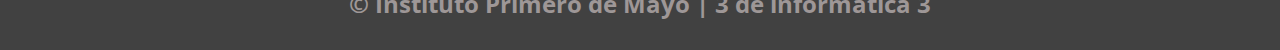
<file: Mapa.html>
<!DOCTYPE html>
<html>
<meta charset="utf-8">
<head>
	<title>Instituto Primero de Mayo</title>
	    <meta name="viewport" content="width=device-width, initial-scale=1.0">
    <meta http-equiv="X-UA-Compatible" content="ie=edge">
	<link rel="shortcut icon" href="LOGO.png" type="image/x-icon">
	<link rel="stylesheet" href="ciclo.css">
	<link href="https://fonts.googleapis.com/css?family=Open+Sans:300,400,700,800&display=swap" rel="stylesheet"> 
</head>
<body>
	<header>
	<nav>
		<a href="index.html">Inicio</a>
		<a href="Historia.html">Historia</a>
		<a href="Personal.html">Personal</a>
		<a href="Instituto.html">Instituto</a>
		<a href="carru.html">Galerias</a>
		<a href="Mapa.html">Como llegar</a>
	</nav>
	<section class="textos-header">
		<h1>Instituto Gubernamental Primero de Mayo</h1>
		<h2>Hoy mejor que ayer, mañana mejor que hoy</h2>
	</section>
	<div class="wave" style="height: 150px; overflow: hidden;" ><svg viewBox="0 0 500 150" preserveAspectRatio="none" style="height: 100%; width: 100%;"><path d="M0.00,49.99 C150.00,150.00 349.20,-49.99 500.00,49.99 L500.00,150.00 L0.00,150.00 Z" style="stroke: none; fill: #08f;"></path></svg></div>
	</header>
	<br><br>
	<h2 class="titulo"><b>Ubicación del Colegio</b></h2>
	<div align="center">
	<iframe src="https://www.google.com/maps/embed?pb=!1m18!1m12!1m3!1d3843.611430713099!2d-87.99166378566922!3d15.558947557044238!2m3!1f0!2f0!3f0!3m2!1i1024!2i768!4f13.1!3m3!1m2!1s0x8f664514f8c6267f%3A0xee8f8dcf1e155a16!2sInstituto%20Oficial%20Primero%20De%20Mayo%20De%201954!5e0!3m2!1ses-419!2shn!4v1603252565256!5m2!1ses-419!2shn" width="800" height="600" frameborder="0" style="border:0;" allowfullscreen="" aria-hidden="false" tabindex="0"></iframe></div>
	<br><br>
    <footer>
        <div class="contenedor-footer">
            <div class="content-foo">
                <h4>Correo 1</h4>
                <p>inst.1demayodeptodeorientacion@gmail.com</p>
            </div>
            <div class="content-foo">
                <h4>Correo 2</h4>
                <p>instituto1demayo@hotmail.com</p>
            </div>
            <div class="content-foo">
                <h4>Dirección</h4>
                <p>Av Fraternidad SE, San Pedro Sula 21102</p>
            </div>
        </div>
        <h2 class="titulo-final">&copy; Instituto Primero de Mayo | 3 de informatica 3</h2>
    </footer>
</body>
</body>
</html>
</file>
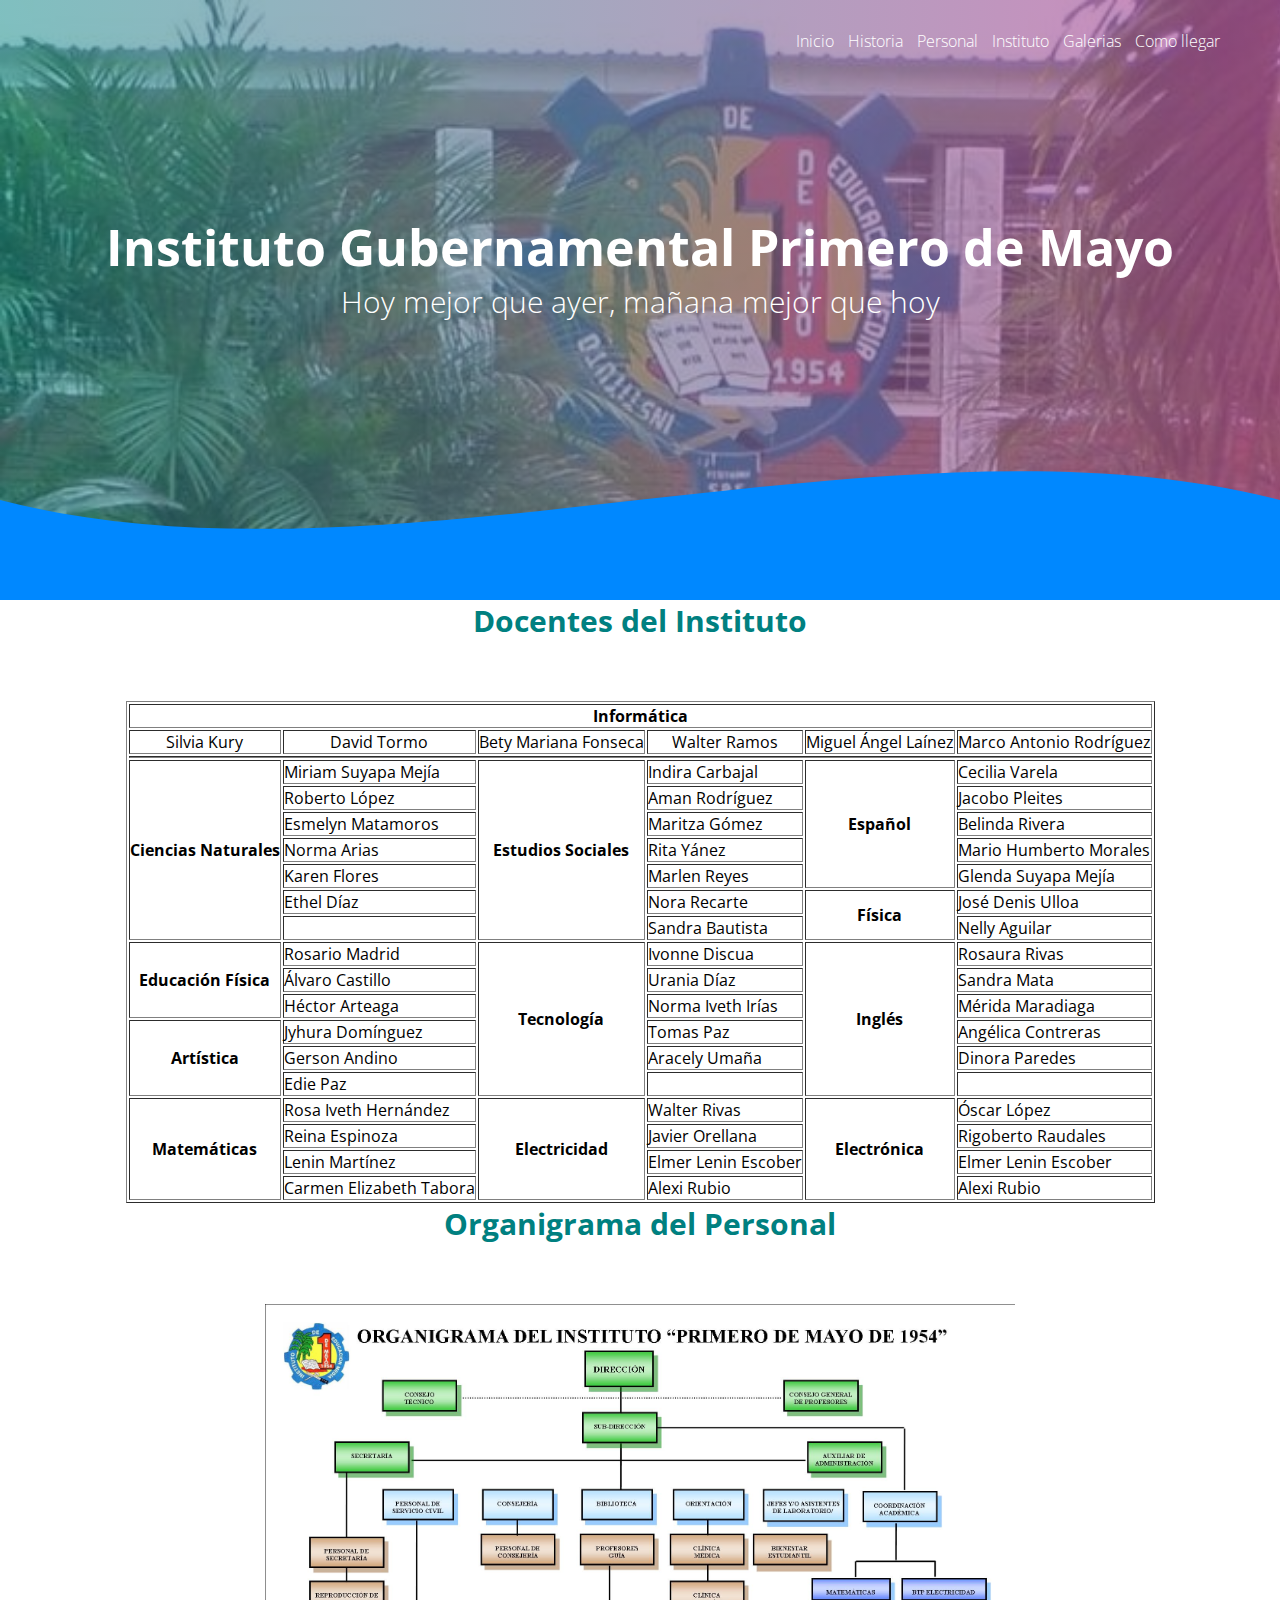
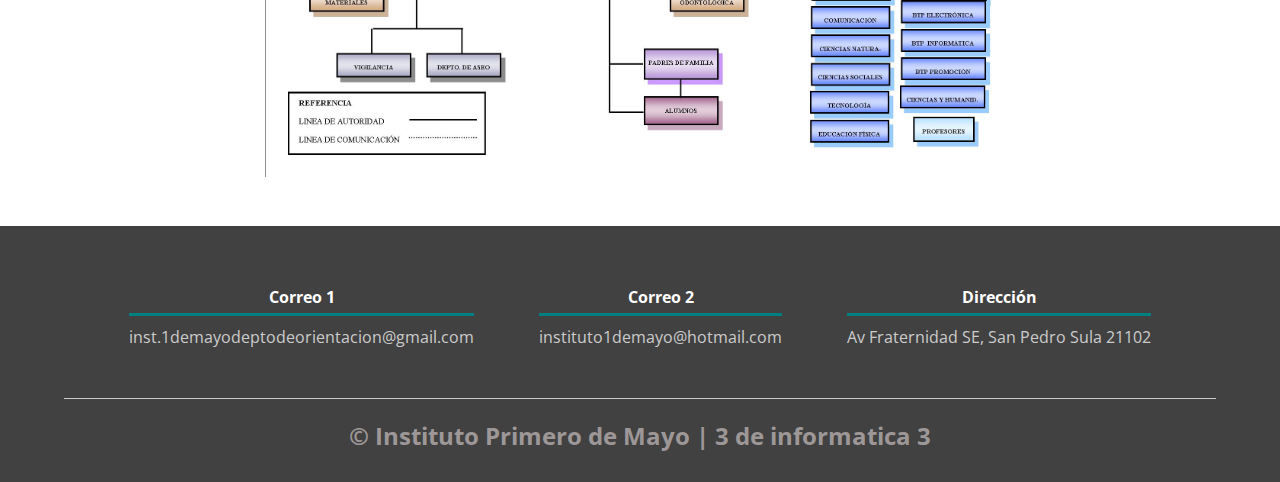
<file: Personal.html>
<!DOCTYPE html>
<html>
<head>
	<meta charset="utf-8">
	<title>Pagina web</title>
	<meta name="viewport" content="width=device-width, initial-scale=1.0">
    <meta http-equiv="X-UA-Compatible" content="ie=edge">
	<link rel="shortcut icon" href="LOGO.png" type="image/x-icon">
	<link rel="stylesheet" href="ciclo.css">
	<link href="https://fonts.googleapis.com/css?family=Open+Sans:300,400,700,800&display=swap" rel="stylesheet"> 
</head>
<body>
	<header>
	<nav>
		<a href="index.html">Inicio</a>
		<a href="Historia.html">Historia</a>
		<a href="Personal.html">Personal</a>
		<a href="Instituto.html">Instituto</a>
		<a href="carru.html">Galerias</a>
		<a href="Mapa.html">Como llegar</a>
	</nav>
	<section class="textos-header">
		<h1>Instituto Gubernamental Primero de Mayo</h1>
		<h2>Hoy mejor que ayer, mañana mejor que hoy</h2>
	</section>
	<div class="wave" style="height: 150px; overflow: hidden;" ><svg viewBox="0 0 500 150" preserveAspectRatio="none" style="height: 100%; width: 100%;"><path d="M0.00,49.99 C150.00,150.00 349.20,-49.99 500.00,49.99 L500.00,150.00 L0.00,150.00 Z" style="stroke: none; fill: #08f;"></path></svg></div>
	</header>
	<h2 class="titulo">Docentes del Instituto</h2>
	<div align="center">
	<table border="1">
		<tr>
			<th colspan="6">Informática</th>
		</tr>
		<tr border="2" style="text-align: center;">
			<td>Silvia Kury</td>
			<td>David Tormo</td>
			<td>Bety Mariana Fonseca</td>
			<td>Walter Ramos</td>
			<td>Miguel Ángel Laínez</td>
			<td>Marco Antonio Rodríguez</td>
		</tr>
		<tr>
			<td colspan="6"></td>
		</tr>
		<tr>
			<th rowspan="7">Ciencias Naturales</th>
			<td>Miriam Suyapa Mejía</td>
			<th rowspan="7">Estudios Sociales</th>
			<td>Indira Carbajal</td>
			<th rowspan="5">Español</th>
			<td>Cecilia Varela</td>
		</tr>
		<tr>
			<td>Roberto López</td>
			<td>Aman Rodríguez</td>
			<td>Jacobo Pleites</td>
		</tr>
		<tr>
			<td>Esmelyn Matamoros</td>
			<td>Maritza Gómez</td>
			<td>Belinda Rivera</td>
		</tr>
		<tr>
			<td>Norma Arias</td>
			<td>Rita Yánez</td>
			<td>Mario Humberto Morales</td>
		</tr>
		<tr>
			<td>Karen Flores</td>
			<td>Marlen Reyes</td>
			<td>Glenda Suyapa Mejía</td>
		</tr>
		<tr>
			<td>Ethel Díaz</td>
			<td>Nora Recarte</td>
			<th rowspan="2">Física</th>
			<td>José Denis Ulloa</td>
		</tr>
		<tr>
			<td></td>
			<td>Sandra Bautista</td>
			<td>Nelly Aguilar</td>
		</tr>
		<tr>
			<th rowspan="3">Educación Física</th>
			<td>Rosario Madrid</td>
			<th rowspan="6">Tecnología</th>
			<td>Ivonne Discua</td>
			<th rowspan="6">Inglés</th>
			<td>Rosaura Rivas</td>
		</tr>
		<tr>
			<td>Álvaro Castillo</td>
			<td>Urania Díaz</td>
			<td>Sandra Mata</td>
		</tr>
		<tr>
			<td>Héctor Arteaga</td>
			<td>Norma Iveth Irías</td>
			<td>Mérida Maradiaga</td>
		</tr>
		<tr>
			<th rowspan="3">Artística</th>
			<td>Jyhura Domínguez</td>
			<td>Tomas Paz</td>
			<td>Angélica Contreras</td>
		</tr>
		<tr>
			<td>Gerson Andino</td>
			<td>Aracely Umaña</td>
			<td>Dinora Paredes</td>
		</tr>
		<tr>
			<td>Edie Paz</td>
			<td></td>
			<td></td>
		</tr>
		<tr>
			<th rowspan="4">Matemáticas</th>
			<td>Rosa Iveth Hernández</td>
			<th rowspan="4">Electricidad</th>
			<td>Walter Rivas</td>
			<th rowspan="4">Electrónica</th>
			<td>Óscar López</td>
		</tr>
		<tr>
			<td>Reina Espinoza</td>
			<td>Javier Orellana</td>
			<td>Rigoberto Raudales</td>
		</tr>
		<tr>
			<td>Lenin Martínez</td>
			<td>Elmer Lenin Escober</td>
			<td>Elmer Lenin Escober</td>
		</tr>
		<tr>
			<td>Carmen Elizabeth Tabora</td>
			<td>Alexi Rubio</td>
			<td>Alexi Rubio</td>
		</tr>
	</table>
	<h2 class="titulo">Organigrama del Personal</h2>
	<img src="organigrama.jpg" style="width: 750px">
	</div>
	<br><br>
	<footer>
        <div class="contenedor-footer">
            <div class="content-foo">
                <h4>Correo 1</h4>
                <p>inst.1demayodeptodeorientacion@gmail.com</p>
            </div>
            <div class="content-foo">
                <h4>Correo 2</h4>
                <p>instituto1demayo@hotmail.com</p>
            </div>
            <div class="content-foo">
                <h4>Dirección</h4>
                <p>Av Fraternidad SE, San Pedro Sula 21102</p>
            </div>
        </div>
        <h2 class="titulo-final">&copy; Instituto Primero de Mayo | 3 de informatica 3</h2>
    </footer>
</body>
</html>
</file>
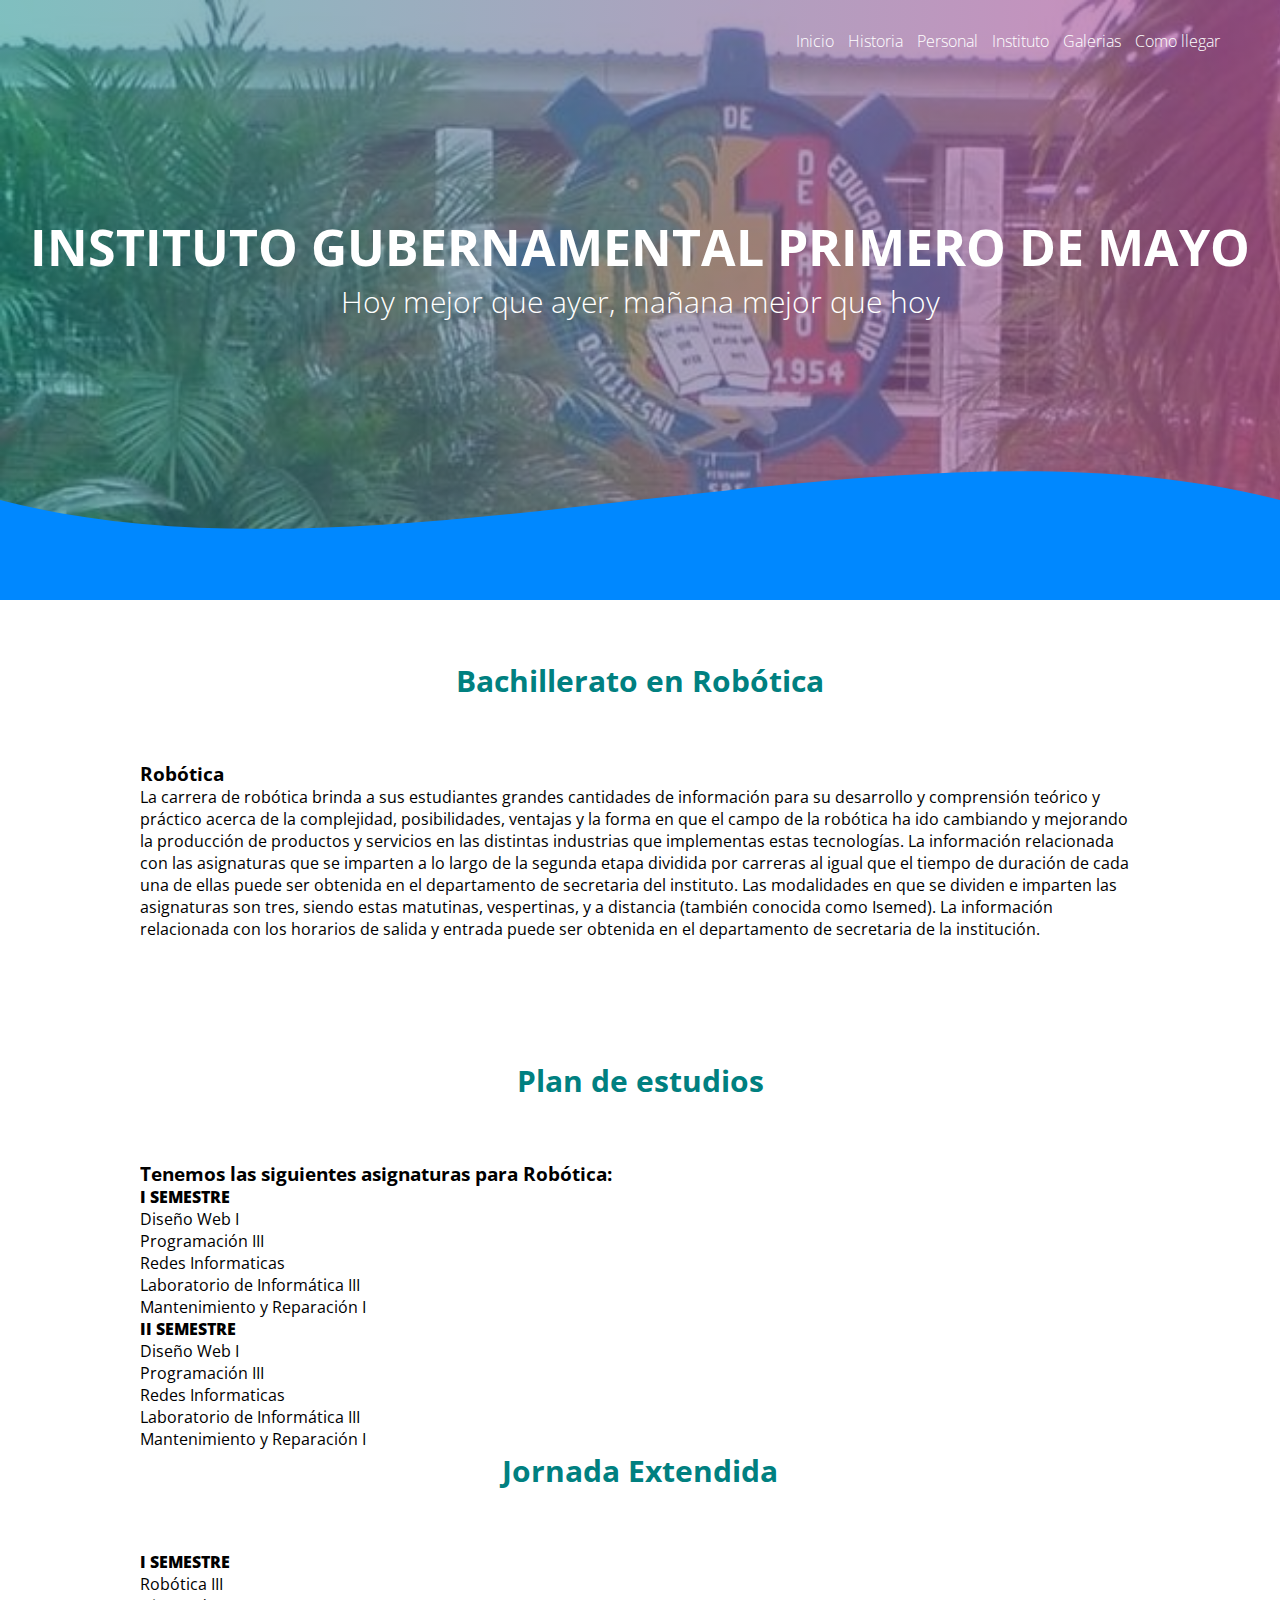
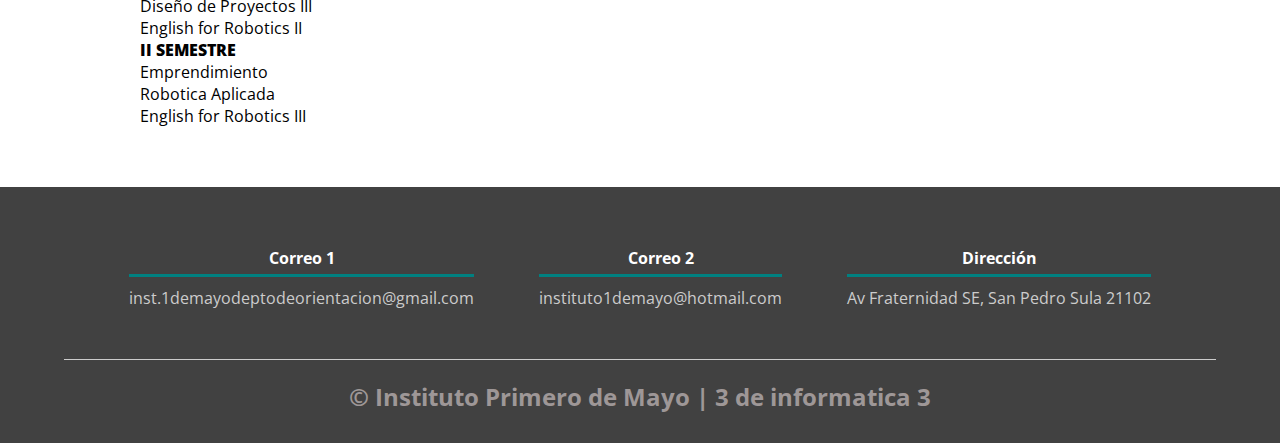
<file: robotica.html>
<!DOCTYPE html>
<html>
<meta charset="utf-8">
<head>
	<title>Bachiller en Robótica</title>
	   <meta name="viewport" content="width=device-width, initial-scale=1.0">
    <meta http-equiv="X-UA-Compatible" content="ie=edge">
	<link rel="shortcut icon" href="LOGO.png" type="image/x-icon">
	<link rel="stylesheet" href="ciclo.css">
	<link href="https://fonts.googleapis.com/css?family=Open+Sans:300,400,700,800&display=swap" rel="stylesheet"> 
</head>
	<header>
	<nav>
		<a href="index.html">Inicio</a>
		<a href="Historia.html">Historia</a>
		<a href="Personal.html">Personal</a>
		<a href="Instituto.html">Instituto</a>
		<a href="carru.html">Galerias</a>
		<a href="Mapa.html">Como llegar</a>
	</nav>
	<section class="textos-header">
		<h1>INSTITUTO GUBERNAMENTAL PRIMERO DE MAYO</h1>
		<h2>Hoy mejor que ayer, mañana mejor que hoy</h2>
	</section>
	<div class="wave" style="height: 150px; overflow: hidden;" ><svg viewBox="0 0 500 150" preserveAspectRatio="none" style="height: 100%; width: 100%;"><path d="M0.00,49.99 C150.00,150.00 349.20,-49.99 500.00,49.99 L500.00,150.00 L0.00,150.00 Z" style="stroke: none; fill: #08f;"></path></svg></div>
	</header>
<body background="">
	<main>
		<section class="contenedor">
			<h2 class="titulo">Bachillerato en Robótica</h2>
			<div class="contenedor-ciclo"></div>
			<div class="contenido-textos">
				<h3>Robótica</h3>
				<p>La carrera de robótica brinda a sus estudiantes grandes cantidades de información para su desarrollo y comprensión teórico y práctico acerca de la complejidad, posibilidades, ventajas y la forma en que el campo de la robótica ha ido cambiando y mejorando la producción de productos y servicios en las distintas industrias que implementas estas tecnologías.
				La información relacionada con las asignaturas que se imparten a lo largo de la segunda etapa dividida por carreras al igual que el tiempo de duración de cada una de ellas puede ser obtenida en el departamento de secretaria del instituto.
				Las modalidades en que se dividen e imparten las asignaturas son tres, siendo estas matutinas, vespertinas, y a distancia (también conocida como Isemed). La información relacionada con los horarios de salida y entrada puede ser obtenida en el departamento de secretaria de la institución.
				</p>

			</div>
		</section>
	</main>
		<main>
		<section class="contenedor">
		
			<h2 class="titulo"> Plan de estudios</h2>
			<div class="contenedor-ciclo"></div>
			<div class="contenido-textos">
				<h3>Tenemos las siguientes asignaturas para Robótica:</h3>
				<h4><b> I SEMESTRE</h4></b>
                <p>Diseño Web I </p>
                <p> Programación III</p>
				<p> Redes Informaticas</p>
				<p>Laboratorio de Informática III </p>
				<p>Mantenimiento y Reparación I </p>

		<h4 ><b> II SEMESTRE</h4></b>
                <p >Diseño Web I </p>
                <p> Programación III</p>
				<p> Redes Informaticas</p>
				<p >Laboratorio de Informática III </p>
				<p>Mantenimiento y Reparación I </p>
			
				
			<h2 class="titulo"> Jornada Extendida</h2>
		<h4 ><b> I SEMESTRE</h4></b>
                <p >Robótica III </p>
                <p> Diseño de Proyectos III</p>
				<p> English for Robotics II</p>
				
				<h4 ><b> II SEMESTRE</h4></b>
                <p >Emprendimiento </p>
                <p> Robotica Aplicada</p>
                <p> English for Robotics III</p>
			
			</div>
		</section>
	</main>

 <footer>
        <div class="contenedor-footer">
            <div class="content-foo">
                <h4>Correo 1</h4>
                <p>inst.1demayodeptodeorientacion@gmail.com</p>
            </div>
            <div class="content-foo">
                <h4>Correo 2</h4>
                <p>instituto1demayo@hotmail.com</p>
            </div>
            <div class="content-foo">
                <h4>Dirección</h4>
                <p>Av Fraternidad SE, San Pedro Sula 21102</p>
            </div>
        </div>
        <h2 class="titulo-final">&copy; Instituto Primero de Mayo | 3 de informatica 3</h2>
    </footer>
</body>
</html>
</file>
<file: style.css>
* {
    margin: 0;
    padding: 0;
    box-sizing: border-box;
}

body {
    font-family: 'open sans';
}

.contenedor {
    padding: 60px 0;
    width: 90%;
    max-width: 1000px;
    margin: auto;
    overflow: hidden;
}

.titulo {
    color: #008080;
    font-size: 30px;
    text-align: center;
    margin-bottom: 60px;
}

/* Header */

header {
    width: 100%;
    height: 600px;
    background: #bc4e9c;
    /* fallback for old browsers */
    background: -webkit-linear-gradient(to right, hsla(180, 100%, 25.1%, 0.5), hsla(317, 45%, 52%, 0.664)), url(imagen1.jpg);
    /* Chrome 10-25, Safari 5.1-6 */
    background: linear-gradient(to right, hsla(180, 100%, 25.1%, 0.5), hsla(317, 45%, 52%, 0.664)), url(imagen1.jpg);
    /* W3C, IE 10+/ Edge, Firefox 16+, Chrome 26+, Opera 12+, Safari 7+ */
    background-size: cover;
    background-attachment: fixed;
    position: relative;
}

nav{
    text-align: right;
    padding: 30px 50px 0 0;
}

nav > a{
    color:#fff;
    font-weight: 300;
    text-decoration: none;
    margin-right: 10px;
}

nav > a:hover{
    text-decoration: underline;
}

header .textos-header{
    display: flex;
    height: 430px;
    width: 100%;
    align-items: center;
    justify-content: center;
    flex-direction: column;
    text-align: center;
}

.textos-header h1{
    font-size: 50px;
    color:#fff;
}

.textos-header h2{
    font-size: 30px;
    font-weight: 300;
    color:#fff;
}

.wave{
    position: absolute;
    bottom: 0;
    width: 100%;
}
#d-blockw-100 {
	padding: 60px;
	background: #050c38;
	color: black;
	height: 1400px;
	 position: fixed;
	 left: 0;
	 top: 0;
	 right: 0;
}

/* footer */

footer{
    background: #414141;
    padding: 60px 0 30px 0;
    margin: auto;
    overflow: hidden;
}

.contenedor-footer{
    display: flex;
    width: 90%;
    justify-content: space-evenly;
    margin: auto;
    padding-bottom: 50px;
    border-bottom: 1px solid #ccc;
}

.content-foo{
    text-align: center;
}

.content-foo h4{
    color: #fff;
    border-bottom: 3px solid #008080;
    padding-bottom: 5px;
    margin-bottom: 10px;
}

.content-foo p{
    color: #ccc;
}

.titulo-final{
    text-align: center;
    font-size: 24px;
    margin: 20px 0 0 0;
    color: #9e9797;
}

@media screen and (max-width:1100px){
    header{
        background-position: center;
    }

    .contenedor-sobre-nosotros{
        flex-direction: column;
        justify-content: center;
        align-items: center;
    }

    .sobre-nosotros .contenido-textos{
        width: 90%;
    }

    .imagen-about-us{
        width: 90%;
    }



@media screen and (max-width:500px){
    nav{
        text-align: center;
        padding: 30px 0 0 0;
    }

    nav > a{
        margin-right: 15px;
    }

    .textos-header h1{
        font-size: 35px;
    }

    .textos-header h2{
        font-size: 25px;
    }

    /* Footer */

    .contenedor-footer{
        flex-direction: column;
        border: none;
    }

    .content-foo{
        margin-bottom: 20px;
        text-align: center;
    }

    .content-foo h4{
        border: none;
    }

    .content-foo p{
        color: #ccc;
        border-bottom: 1px solid #f2f2f2;
        padding-bottom: 20px;
    }

    .titulo-final{
        font-size: 20px;
    }
}
</file>
<file: ciclo.css>
* {
    margin: 0;
    padding: 0;
    box-sizing: border-box;
}

body {
    font-family: 'open sans';
}

.contenedor {
    padding: 60px 0;
    width: 90%;
    max-width: 1000px;
    margin: auto;
    overflow: hidden;
}

.titulo {
    color: #008080;
    font-size: 30px;
    text-align: center;
    margin-bottom: 60px;
}

/* Header */

header {
    width: 100%;
    height: 600px;
    background: #bc4e9c;
    /* fallback for old browsers */
    background: -webkit-linear-gradient(to right, hsla(180, 100%, 25.1%, 0.5), hsla(317, 45%, 52%, 0.664)), url(imagen1.jpg);
    /* Chrome 10-25, Safari 5.1-6 */
    background: linear-gradient(to right, hsla(180, 100%, 25.1%, 0.5), hsla(317, 45%, 52%, 0.664)), url(imagen1.jpg);
    /* W3C, IE 10+/ Edge, Firefox 16+, Chrome 26+, Opera 12+, Safari 7+ */
    background-size: cover;
    background-attachment: fixed;
    position: relative;
}

nav{
    text-align: right;
    padding: 30px 50px 0 0;
}

nav > a{
    color:#fff;
    font-weight: 300;
    text-decoration: none;
    margin-right: 10px;
}

nav > a:hover{
    text-decoration: underline;
}

header .textos-header{
    display: flex;
    height: 430px;
    width: 100%;
    align-items: center;
    justify-content: center;
    flex-direction: column;
    text-align: center;
}

.textos-header h1{
    font-size: 50px;
    color:#fff;
}

.textos-header h2{
    font-size: 30px;
    font-weight: 300;
    color:#fff;
}

.wave{
    position: absolute;
    bottom: 0;
    width: 100%;
}

.mapa-col{
    width: 99%;
}
/* footer */

footer{
    background: #414141;
    padding: 60px 0 30px 0;
    margin: auto;
    overflow: hidden;
}

.contenedor-footer{
    display: flex;
    width: 90%;
    justify-content: space-evenly;
    margin: auto;
    padding-bottom: 50px;
    border-bottom: 1px solid #ccc;
}

.content-foo{
    text-align: center;
}

.content-foo h4{
    color: #fff;
    border-bottom: 3px solid #008080;
    padding-bottom: 5px;
    margin-bottom: 10px;
}

.content-foo p{
    color: #ccc;
}

.titulo-final{
    text-align: center;
    font-size: 24px;
    margin: 20px 0 0 0;
    color: #9e9797;
}


@media screen and (max-width:1100px){
    header{
        background-position: center;
    }

    .contenedor-sobre-nosotros{
        flex-direction: column;
        justify-content: center;
        align-items: center;
    }

    .sobre-nosotros .contenido-textos{
        width: 90%;
    }

    .imagen-about-us{
        width: 90%;
    }
    .planos-col{
        width: 95%;
    }
    .mapa-col{
    width: 95%;
    }

@media screen and (max-width:500px){
    nav{
        text-align: center;
        padding: 30px 0 0 0;
    }

    nav > a{
        margin-right: 5px;
    }

    .textos-header h1{
        font-size: 35px;
    }

    .textos-header h2{
        font-size: 20px;
    }
    .mapa-col{
    width: 95%;
    }

    /* Footer */

    .contenedor-footer{
        flex-direction: column;
        border: none;
    }

    .content-foo{
        margin-bottom: 20px;
        text-align: center;
    }

    .content-foo h4{
        border: none;
    }

    .content-foo p{
        color: #ccc;
        border-bottom: 1px solid #00CED1;
        padding-bottom: 20px;
        text-align: center;
    }

    .titulo-final{
        font-size: 20px;
    }
}
</file>
